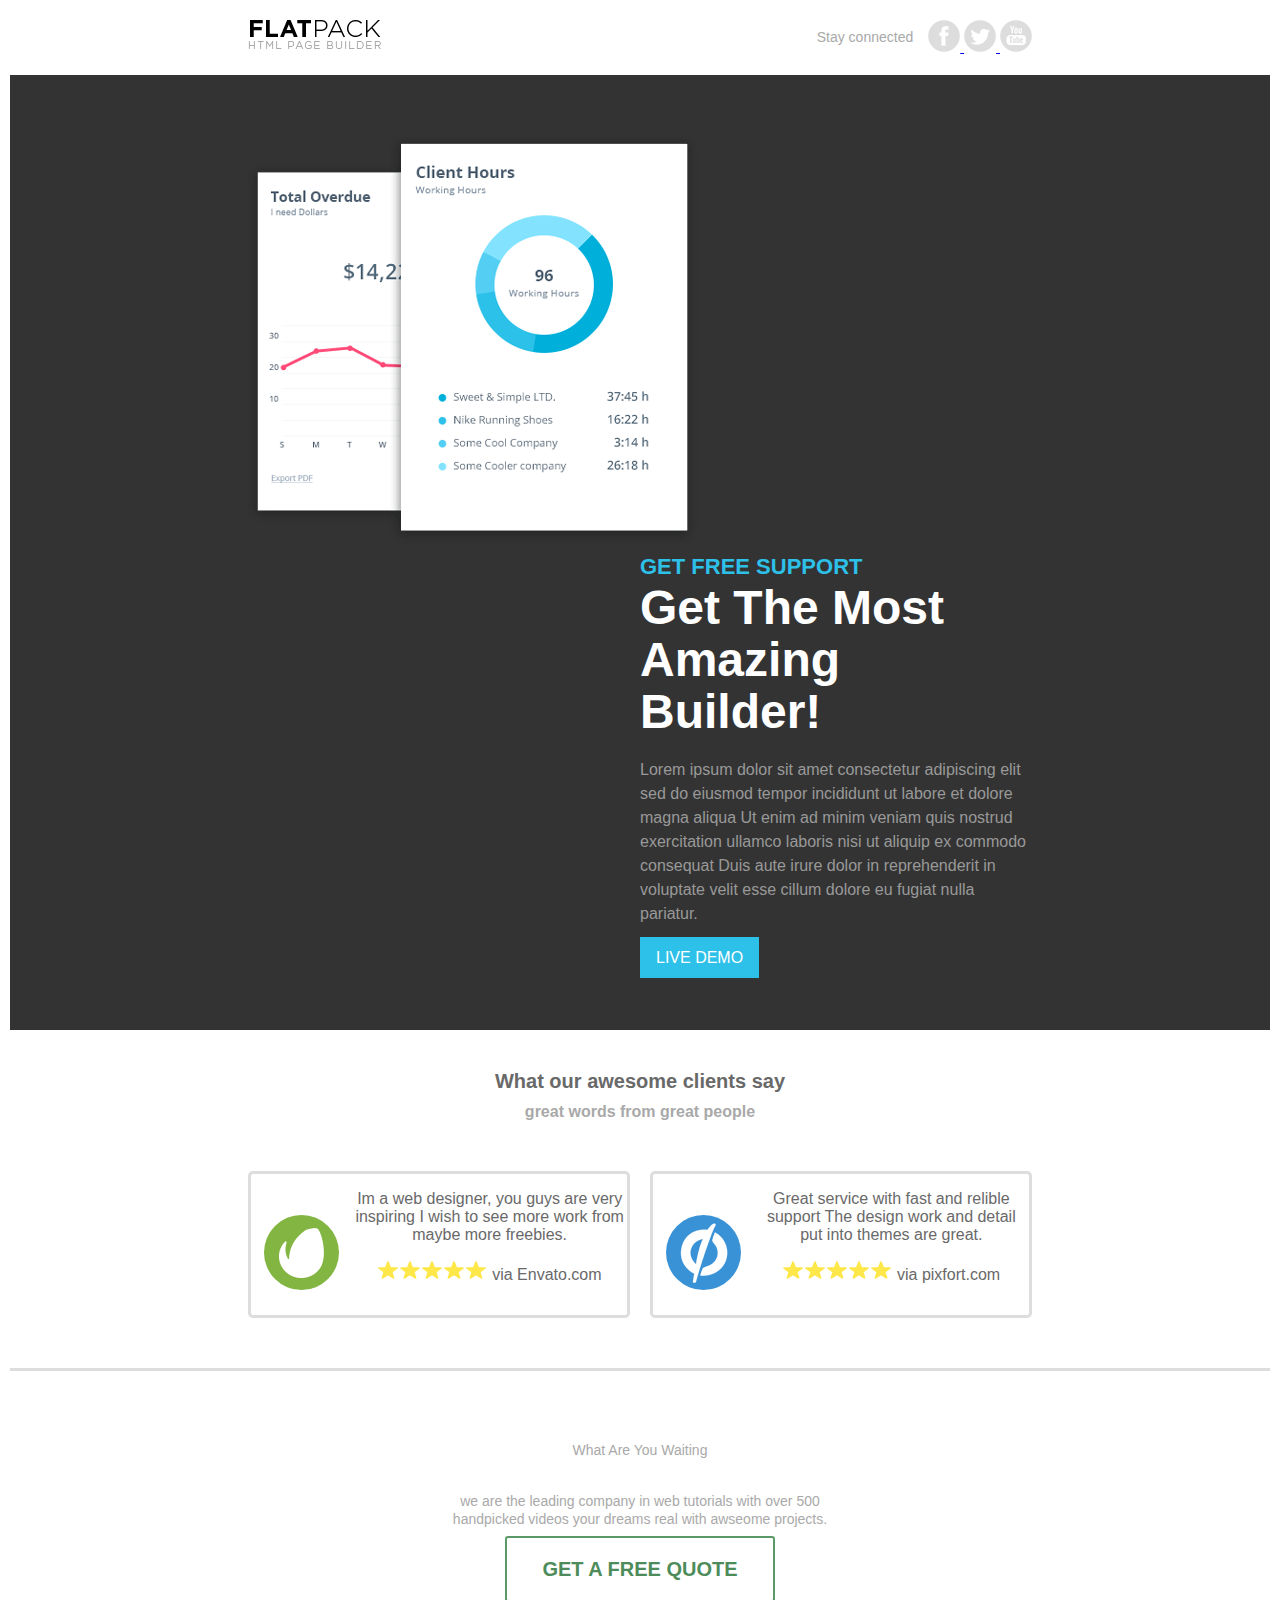
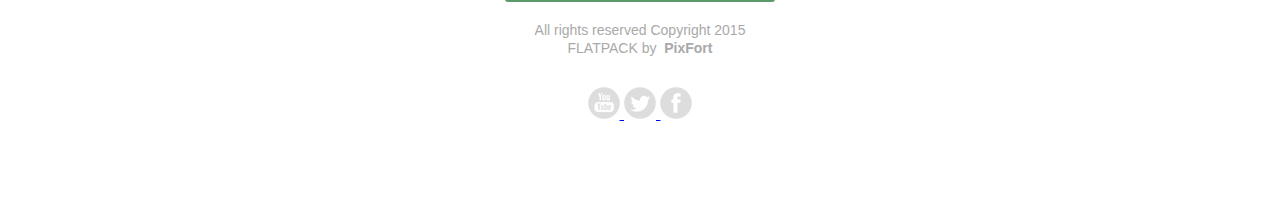
<file: Lab/Lab2/page a/index.html>
<!DOCTYPE html>
<html lang="en">
  <head>
    <meta charset="utf-8" />
    <title></title>

    <link href="stylesheets/font-awesome.css" rel="stylesheet" />
    <link rel="stylesheet" type="text/css" href="stylesheets/index.css" />

    <link rel="shortcut icon" href="images/favicon.ico" />
    <link rel="apple-touch-icon" href="images/apple-touch-icon.png" />
    <link
      rel="apple-touch-icon"
      sizes="72x72"
      href="images/apple-touch-icon-72x72.png"
    />
    <link
      rel="apple-touch-icon"
      sizes="114x114"
      href="images/apple-touch-icon-114x114.png"
    />
  </head>
  <body>
    <div id="page" class="page">
      <div class="pixfort_normal_1" id="section_normal_1">
        <div class="header_style pix_builder_bg">
          <div class="container">
            <div class="sixteen columns">
              <div class="one-third column alpha">
                <img src="images/1_normal/logo.png" alt="" />
              </div>
              <div class="two-thirds column omega">
                <a href="#" class="slow_fade social_button">
                  <img src="images/social_icons/facebook.png" alt="" />
                </a>
                <a href="#" class="slow_fade social_button">
                  <img src="images/social_icons/twitter.png" alt="" />
                </a>
                <a href="#" class="slow_fade social_button">
                  <img src="images/social_icons/yt.png" alt="" />
                </a>
                <div class="htext_style">
                  <span class="editContent">
                    <span class="pix_text">Stay connected</span>
                  </span>
                </div>
              </div>
            </div>
          </div>
          <!-- container -->
        </div>
      </div>
      <div class="big_padding dark pix_builder_bg" id="section_normal_4_2">
        <div class="container">
          <div class="sixteen columns">
            <div class="eight columns alpha pix_container">
              <img
                src="images/main/software-img-4.png"
                class="img_style"
                alt=""
              />
            </div>
            <div class="eight columns omega">
              <span class="bold_text big_text blue_text editContent">
                GET FREE SUPPORT
              </span>
              <p class="big_title bold_text editContent">
                Get The Most Amazing Builder!
              </p>
              <p class="normal_text light_gray editContent">
                Lorem ipsum dolor sit amet consectetur adipiscing elit sed do
                eiusmod tempor incididunt ut labore et dolore magna aliqua Ut
                enim ad minim veniam quis nostrud exercitation ullamco laboris
                nisi ut aliquip ex commodo consequat Duis aute irure dolor in
                reprehenderit in voluptate velit esse cillum dolore eu fugiat
                nulla pariatur.
              </p>
              <a
                href="#"
                class="pix_button btn_normal pix_button_flat blue_bg bold_text"
              >
                <i class="pi pixicon-eye"></i>
                <span>LIVE DEMO</span>
              </a>
            </div>
          </div>
        </div>
      </div>
      <div class="pixfort_normal_1" id="section_normal_6">
        <div class="envato_unbounce pix_builder_bg">
          <div class="container">
            <h3 class="L1_style">
              <span class="editContent pix_text">
                What our awesome clients say
              </span>
            </h3>
            <h5 class="L2_style">
              <span class="editContent pix_text">
                great words from great people
              </span>
            </h5>
            <div class="eight columns stbox alpha">
              <div class="box_1 pix_builder_bg">
                <div class="b_style">
                  <img
                    src="images/testimonials/envato-logo.png"
                    class="logo_style"
                    alt=""
                  />
                </div>
                <div class="txt_style">
                  <p class="txt editContent">
                    Im a web designer, you guys are very inspiring I wish to see
                    more work from maybe more freebies.
                  </p>
                  <span class="stars_span">
                    <img src="images/1_normal/stars.original.png" alt="" />
                    <span class="env_st editContent">
                      <span class="pix_text">via Envato.com</span>
                    </span>
                  </span>
                </div>
              </div>
            </div>
            <div class="eight columns stbox omega">
              <div class="box_2 pix_builder_bg">
                <div class="b_style">
                  <img
                    src="images/testimonials/unboune-logo.png"
                    class="logo_style"
                    alt=""
                  />
                </div>
                <div class="txt_style">
                  <p class="txt editContent">
                    Great service with fast and relible support The design work
                    and detail put into themes are great.
                  </p>
                  <span class="stars_span">
                    <img src="images/1_normal/stars.original.png" alt="" />
                    <span class="env_st editContent">
                      <span class="pix_text">via pixfort.com</span>
                    </span>
                  </span>
                </div>
              </div>
            </div>
          </div>
        </div>
      </div>
      <div class="pixfort_agency_14" id="section_agency_5">
        <div class="foot_st pix_builder_bg">
          <div class="container">
            <div class="sixteen columns center_text">
              <div class="f1_style">
                <span class="editContent">
                  <span class="pix_text">What Are You Waiting</span>
                </span>
              </div>
              <div class="f2_style">
                <span class="editContent">
                  <span class="pix_text">
                    we are the leading company in web tutorials with over 500
                    handpicked videos your dreams real with awseome projects.
                  </span>
                </span>
              </div>
              <div class="second_link">
                <span class="get_2_btn">
                  <a class="slow_fade" href="#">GET A FREE QUOTE</a>
                </span>
              </div>
              <div class="rights_st">
                <span class="editContent">
                  <span class="pix_text">
                    All rights reserved Copyright 2015
                  </span>
                </span>
              </div>
              <span class="editContent">
                <span class="pix_text">
                  <span class="rights_st">FLATPACK by&nbsp;</span>
                  <span class="pixfort_st">PixFort</span>
                </span>
              </span>
              <div class="clearfix"></div>
              <div class="center_btn center_text pix_inline_block">
                <a href="#" class="slow_fade social_button">
                  <img src="images/social_icons/yt.png" />
                </a>
                <a href="#" class="slow_fade social_button">
                  <img src="images/social_icons/twitter.png" />
                </a>
                <a href="#" class="slow_fade social_button">
                  <img src="images/social_icons/facebook.png" />
                </a>
              </div>
            </div>
          </div>
        </div>
      </div>
    </div>
  </body>
</html>
</file>
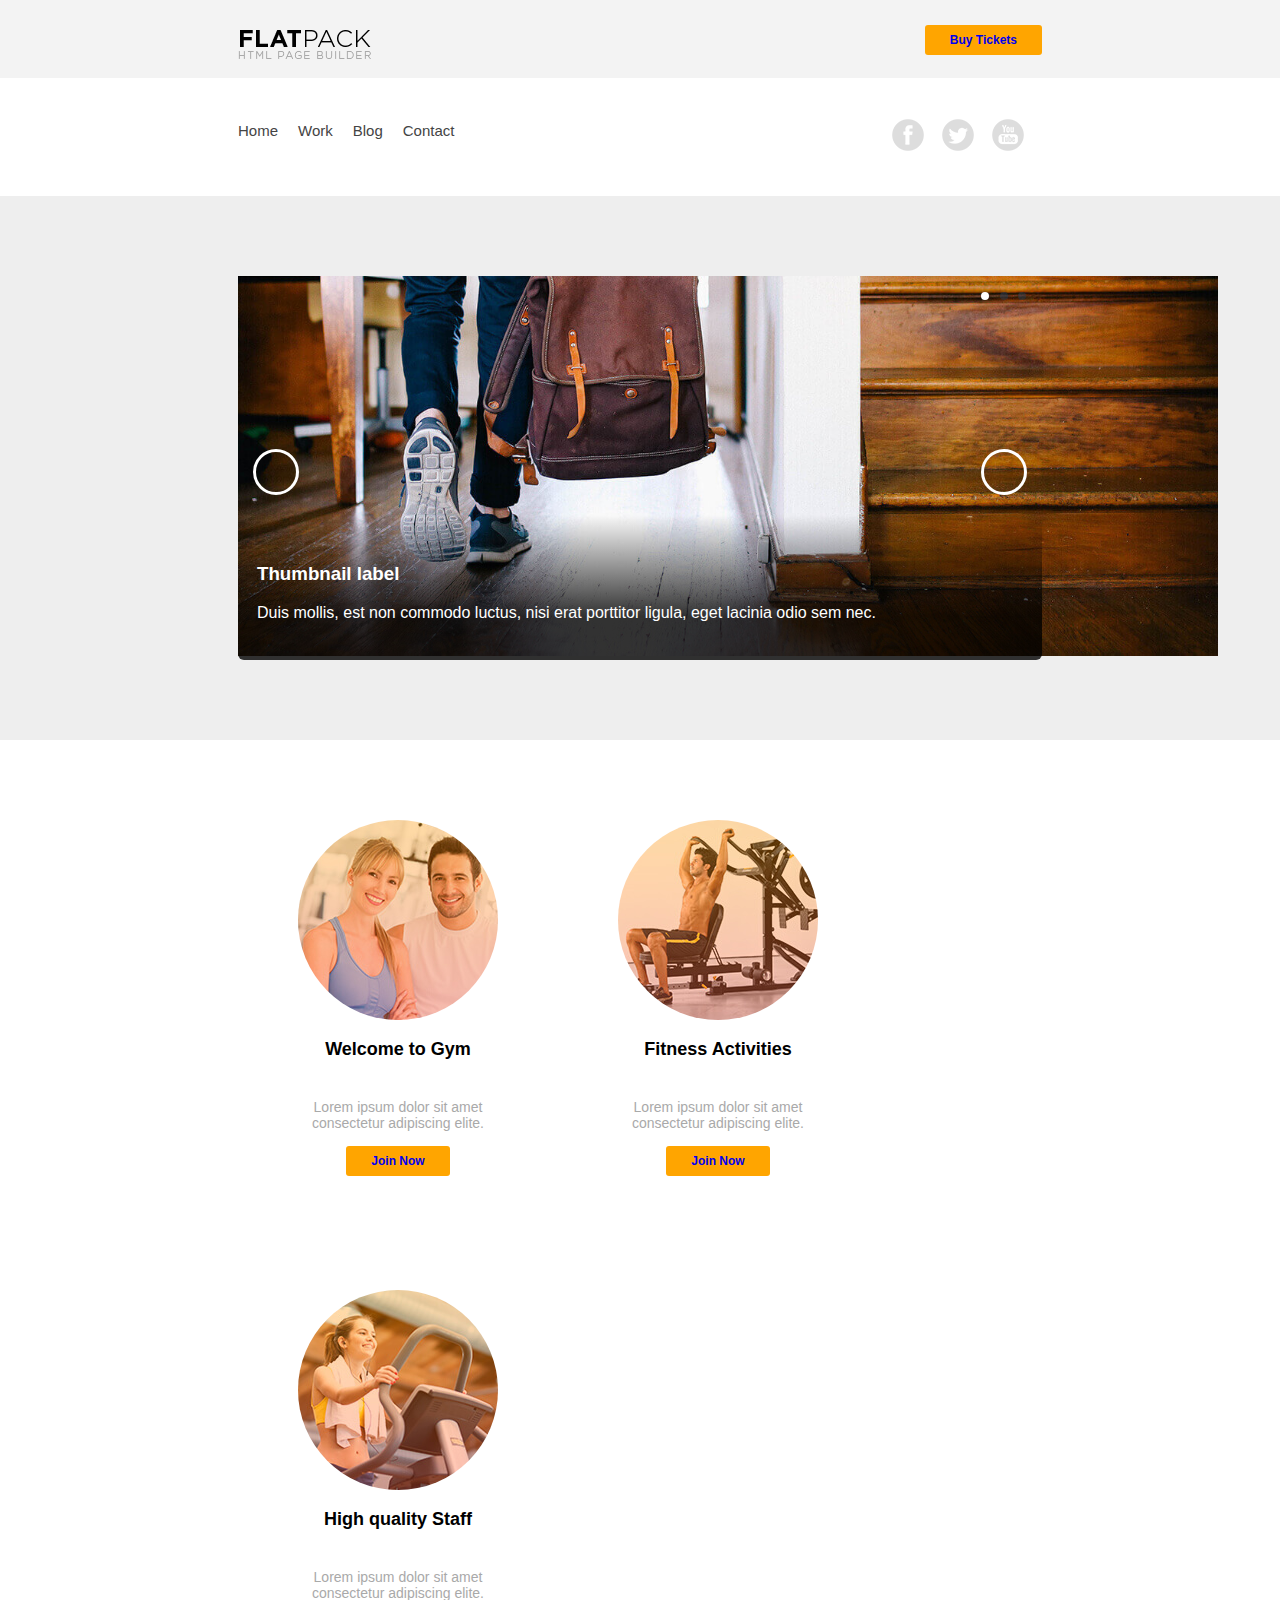
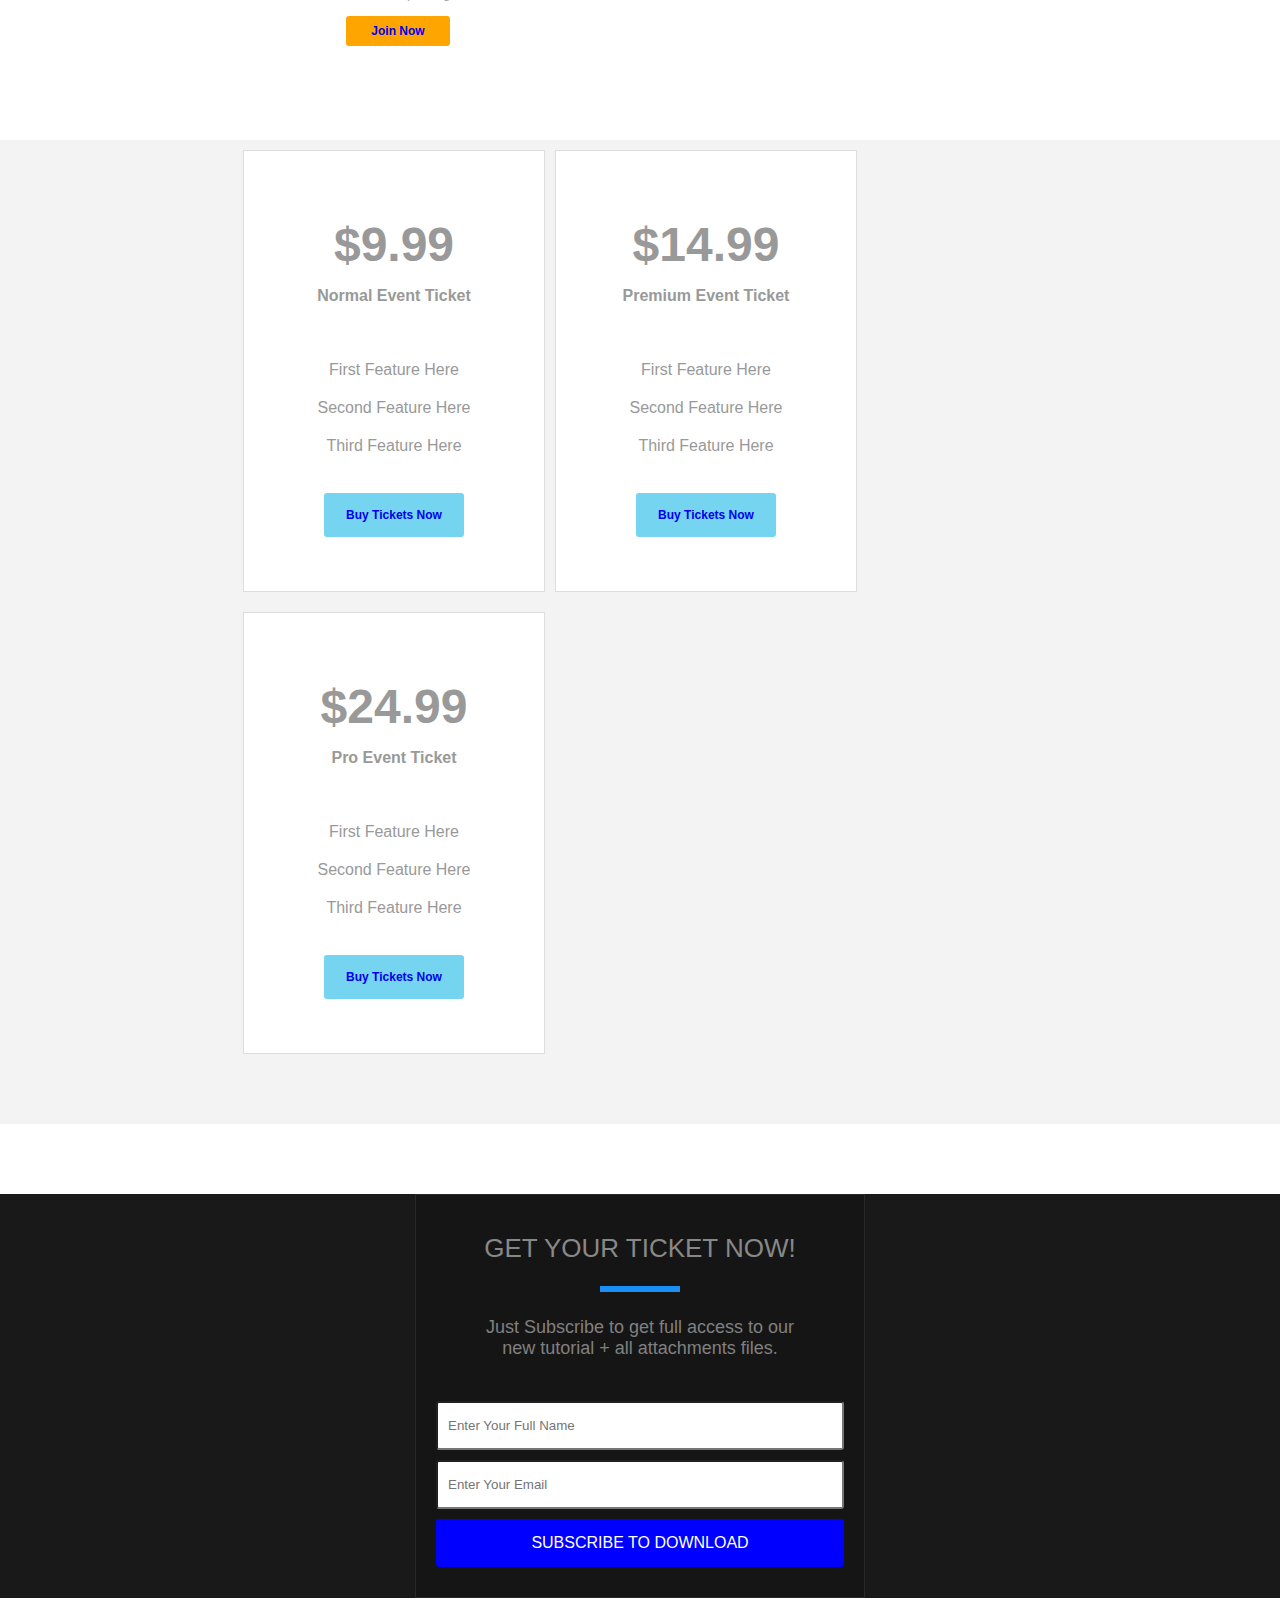
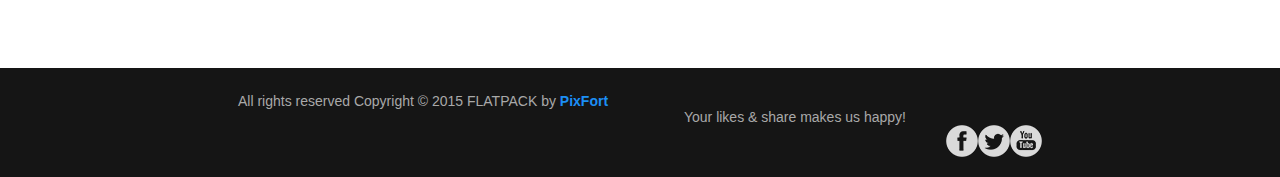
<file: Lab/Lab2/page b/index.html>
<!DOCTYPE html>
<html lang="en">
  <head>
    <meta charset="utf-8" />
    <title></title>
    <link href="stylesheets/font-awesome.css" rel="stylesheet" />
    <link rel="shortcut icon" href="images/favicon.ico" />
    <link rel="apple-touch-icon" href="images/apple-touch-icon.png" />
    <link
      rel="apple-touch-icon"
      sizes="72x72"
      href="images/apple-touch-icon-72x72.png"
    />
    <link
      rel="apple-touch-icon"
      sizes="114x114"
      href="images/apple-touch-icon-114x114.png"
    />
    <link rel="stylesheet" href="stylesheets/style.css" />
  </head>
  <body>
    <div id="page" class="page">
      <div
        class="light_gray_bg small_padding pix_builder_bg"
        id="section_text_2"
      >
        <div class="container">
          <div class="eight columns alpha mobile_center">
            <img
              class="extra_small_padding padding_left_10"
              src="images/main/logo.png"
              alt=""
            />
          </div>
          <div class="eight columns omega right_text mobile_center">
            <a
              href="#"
              class="pix_button btn_normal small_wide_button small_bold bold_text orange_bg"
            >
              <span>Buy Tickets</span>
            </a>
          </div>
        </div>
      </div>

      <div class="" id="section_header_1">
        <div class="header_style header_nav_1 pix_builder_bg">
          <div class="container">
            <div class="sixteen columns firas2">
              <nav
                role="navigation"
                class="navbar navbar-white navbar-embossed navbar-lg pix_nav_1"
              >
                <div class="containerss">
                  <div class="navbar-header">
                    <button
                      data-target="#navbar-collapse-02"
                      data-toggle="collapse"
                      class="navbar-toggle"
                      type="button"
                    >
                      <span class="sr-only">Toggle navigation</span>
                    </button>
                  </div>
                  <div class="padding_25 right_socials">
                    <ul class="bottom-icons">
                      <li>
                        <a
                          class="pi pixicon-facebook2 light_gray"
                          href="#fakelink"
                        ></a>
                        <img src="images/social_icons/facebook.png" alt="" />
                      </li>
                      <li>
                        <a
                          class="pi pixicon-twitter2 light_gray"
                          href="#fakelink"
                        ></a>
                        <img src="images/social_icons/twitter.png" alt="" />
                      </li>
                      <li>
                        <a
                          class="pi pixicon-instagram light_gray"
                          href="#fakelink"
                        >
                          <img src="images/social_icons/yt.png" alt="" />
                        </a>
                      </li>
                    </ul>
                  </div>
                  <div id="navbar-collapse-02" class="collapse navbar-collapse">
                    <ul class="nav navbar-nav navbar-left">
                      <li class="active propClone"><a href="#">Home</a></li>
                      <li class="propClone"><a href="#">Work</a></li>
                      <li class="propClone"><a href="#">Blog</a></li>
                      <li class="propClone"><a href="#">Contact</a></li>
                    </ul>
                  </div>
                  <!-- /.navbar-collapse -->
                </div>
                <!-- /.container -->
              </nav>
            </div>
          </div>
          <!-- container -->
        </div>
      </div>
      <div class="pixfort_pix_slider pix_builder_bg" id="section_slider">
        <div class="container">
          <div class="sixteen columns">
            <div id="myCarousel" class="carousel slide" data-interval="false">
              <!-- Indicators -->
              <ol class="carousel-indicators">
                <li
                  data-target="#myCarousel"
                  data-slide-to="0"
                  class="active"
                ></li>
                <li data-target="#myCarousel" data-slide-to="1"></li>
                <li data-target="#myCarousel" data-slide-to="2"></li>
              </ol>
              <!-- Wrapper for slides -->
              <div class="carousel-inner">
                <div class="item active">
                  <img src="images/main/image-1.jpg" alt="" />
                  <div class="carousel-caption editContent">
                    <h3>Thumbnail label</h3>
                    <p>
                      Duis mollis, est non commodo luctus, nisi erat porttitor
                      ligula, eget lacinia odio sem nec.
                    </p>
                  </div>
                </div>
                <div class="item">
                  <img src="images/main/image-2.jpg" alt="" />
                  <div class="carousel-caption editContent">
                    <h3>Thumbnail label</h3>
                    <p>
                      Duis mollis, est non commodo luctus, nisi erat porttitor
                      ligula, eget lacinia odio sem nec.
                    </p>
                  </div>
                </div>
                <div class="item">
                  <img src="images/main/image-3.jpg" alt="" />
                  <div class="carousel-caption editContent">
                    <h3>Thumbnail label</h3>
                    <p>
                      Duis mollis, est non commodo luctus, nisi erat porttitor
                      ligula, eget lacinia odio sem nec.
                    </p>
                  </div>
                </div>
              </div>
              <!-- Controls -->
              <a
                class="left carousel-control fui-arrow-left"
                href="#myCarousel"
                data-slide="prev"
              ></a>
              <a
                class="right carousel-control fui-arrow-right"
                href="#myCarousel"
                data-slide="next"
              ></a>
            </div>
          </div>
        </div>
        <!-- /.container -->
      </div>
      <div class="pixfort_gym_13 pix_builder_bg" id="section_gym_4">
        <div class="gym_life">
          <div class="container">
            <div class="sixteen columns gym_life">
              <div class="top_padding">
                <div class="one-third column alpha">
                  <div class="part_st">
                    <div class="img_gym_st">
                      <img
                        src="images/13_gym/1.jpg"
                        class="logo_style"
                        alt=""
                      />
                    </div>
                    <div class="text_gym_style">
                      <p class="gym_st">
                        <span class="editContent">Welcome to Gym</span>
                      </p>
                      <p class="gym_text">
                        <span class="editContent">
                          Lorem ipsum dolor sit amet consectetur adipiscing
                          elite.
                        </span>
                      </p>
                    </div>

                    <span class="link_3_btn editContent">
                      <a class="slow_fade pix_text" href="#">Join Now</a>
                    </span>
                  </div>
                </div>
                <div class="one-third column">
                  <div class="part_st">
                    <div class="img_gym_st">
                      <img
                        src="images/13_gym/2.jpg"
                        class="logo_style"
                        alt=""
                      />
                    </div>
                    <div class="text_gym_style">
                      <p class="gym_st">
                        <span class="editContent">Fitness Activities</span>
                      </p>
                      <p class="gym_text">
                        <span class="editContent">
                          Lorem ipsum dolor sit amet consectetur adipiscing
                          elite.
                        </span>
                      </p>
                    </div>
                    <span class="link_3_btn editContent">
                      <a class="slow_fade pix_text" href="#">Join Now</a>
                    </span>
                  </div>
                </div>
                <div class="one-third column omega">
                  <div class="part_st">
                    <div class="img_gym_st">
                      <img
                        src="images/13_gym/3.jpg"
                        class="logo_style"
                        alt=""
                      />
                    </div>
                    <div class="text_gym_style">
                      <p class="gym_st">
                        <span class="editContent">High quality Staff</span>
                      </p>
                      <p class="gym_text">
                        <span class="editContent">
                          Lorem ipsum dolor sit amet consectetur adipiscing
                          elite.
                        </span>
                      </p>
                    </div>
                    <span class="link_3_btn editContent">
                      <a class="slow_fade pix_text" href="#">Join Now</a>
                    </span>
                  </div>
                </div>
              </div>
            </div>
          </div>
        </div>
      </div>
      <div
        class="center_text padding_bottom_60 light_gray_bg pix_builder_bg"
        id="section_intro_title"
      >
        <div class="container">
          <div class="one-third column">
            <div class="flat_pricing pix_builder_bg">
              <p class="big_title blue_text editContent">
                <strong>$9.99</strong>
              </p>
              <p class="light_gray editContent">
                <strong>Normal Event Ticket</strong>
              </p>
              <ul class="flat_pricing_list light_gray">
                <li class="pix_text">
                  <span class="editContent">
                    First Feature Here
                  </span>
                </li>
                <li class="pix_text">
                  <span class="editContent">
                    Second Feature Here
                  </span>
                </li>
                <li class="pix_text">
                  <span class="editContent">
                    Third Feature Here
                  </span>
                </li>
              </ul>
              <a
                href="#"
                class="active_bg_open pix_button btn_normal btn_big bold_text blue_bg"
              >
                <span>Buy Tickets Now</span>
              </a>
            </div>
          </div>
          <div class="one-third column">
            <div class="flat_pricing pix_builder_bg">
              <p class="big_title orange margin_bottom_10 editContent">
                <strong>$14.99</strong>
              </p>
              <p class="light_gray editContent">
                <strong>Premium Event Ticket</strong>
              </p>
              <ul class="flat_pricing_list light_gray">
                <li class="pix_text">
                  <span class="editContent">
                    First Feature Here
                  </span>
                </li>
                <li class="pix_text">
                  <span class="editContent">
                    Second Feature Here
                  </span>
                </li>
                <li class="pix_text">
                  <span class="editContent">
                    Third Feature Here
                  </span>
                </li>
              </ul>
              <a
                href="#"
                class="active_bg_open pix_button btn_normal btn_big bold_text orange_bg"
              >
                <span>Buy Tickets Now</span>
              </a>
            </div>
          </div>
          <div class="one-third column">
            <div class="flat_pricing pix_builder_bg">
              <p class="big_title blue_text editContent">
                <strong>$24.99</strong>
              </p>
              <p class="light_gray editContent">
                <strong>Pro Event Ticket</strong>
              </p>
              <ul class="flat_pricing_list light_gray">
                <li class="pix_text">
                  <span class="editContent">
                    First Feature Here
                  </span>
                </li>
                <li class="pix_text">
                  <span class="editContent">
                    Second Feature Here
                  </span>
                </li>
                <li class="pix_text">
                  <span class="editContent">
                    Third Feature Here
                  </span>
                </li>
              </ul>
              <a
                href="#"
                class="active_bg_open pix_button btn_normal btn_big bold_text blue_bg"
              >
                <span>Buy Tickets Now</span>
              </a>
            </div>
          </div>
        </div>
      </div>
      <div class="pixfort_party_15" id="section_party_3">
        <div class="subscribe pix_builder_bg">
          <div class="container">
            <div class="sixteen columns">
              <div class="text_input pix_builder_bg">
                <div class="headtext_style">
                  <span class="editContent">
                    <span class="pix_text">
                      GET YOUR TICKET NOW!
                    </span>
                  </span>
                </div>
                <div class="segment pix_builder_bg"></div>
                <span class="editContent">
                  <p class="subtext_style">
                    Just Subscribe to get full access to our new tutorial + all
                    attachments files.
                  </p>
                </span>
                <div class="contact_st">
                  <form id="contact_form" pix-confirm="hidden_pix_15">
                    <div id="result"></div>
                    <input
                      type="text"
                      name="name"
                      id="name"
                      placeholder="Enter Your Full Name"
                      class="pix_text"
                    />
                    <input
                      type="email"
                      name="email"
                      id="email"
                      placeholder="Enter Your Email"
                      class="pix_text"
                    />
                    <button class="subscribe_btn pix_text" id="submit_btn_15">
                      <span class="editContent">SUBSCRIBE TO DOWNLOAD</span>
                    </button>
                  </form>
                </div>
              </div>
            </div>
          </div>
        </div>
      </div>
      <div
        id="hidden_pix_15"
        class="confirm_page confirm_page_15 pix_builder_bg"
      >
      <div class="pixfort_party_15" id="section_party_4">
        <div class="foot_st pix_builder_bg">
          <div class="container">
            <div class="sixteen columns">
              <div class="seven columns alpha">
                <span class="editContent">
                  <span class="pix_text">
                    <span class="rights_st">
                      All rights reserved Copyright © 2015 FLATPACK by
                      <span class="pixfort_st">PixFort</span>
                    </span>
                  </span>
                </span>
              </div>
              <div class="nine columns omega">
                <div class="socbuttons">
                  <div class="soc_icons pix_builder_bg">
                    <ul class="bottom-icons">
                      <li>
                        <a
                          class="pi pixicon-facebook2 normal_gray"
                          href="#fakelink"
                        ></a>
                        <img src="images/social_icons/facebook.png" alt="" />
                      </li>
                      <li>
                        <a
                          class="pi pixicon-twitter2 normal_gray"
                          href="#fakelink"
                        ></a>
                        <img src="images/social_icons/twitter.png" alt="" />
                      </li>
                      <li>
                        <a
                          class="pi pixicon-instagram normal_gray"
                          href="#fakelink"
                        ></a>
                        <img src="images/social_icons/yt.png" alt="" />
                      </li>
                    </ul>
                  </div>
                  <div class="likes_st">
                    <span class="editContent">
                      <span class="pix_text">
                        Your likes &amp; share makes us happy!
                      </span>
                    </span>
                  </div>
                </div>
              </div>
            </div>
          </div>
        </div>
      </div>
    </div>
  </body>
</html>
</file>
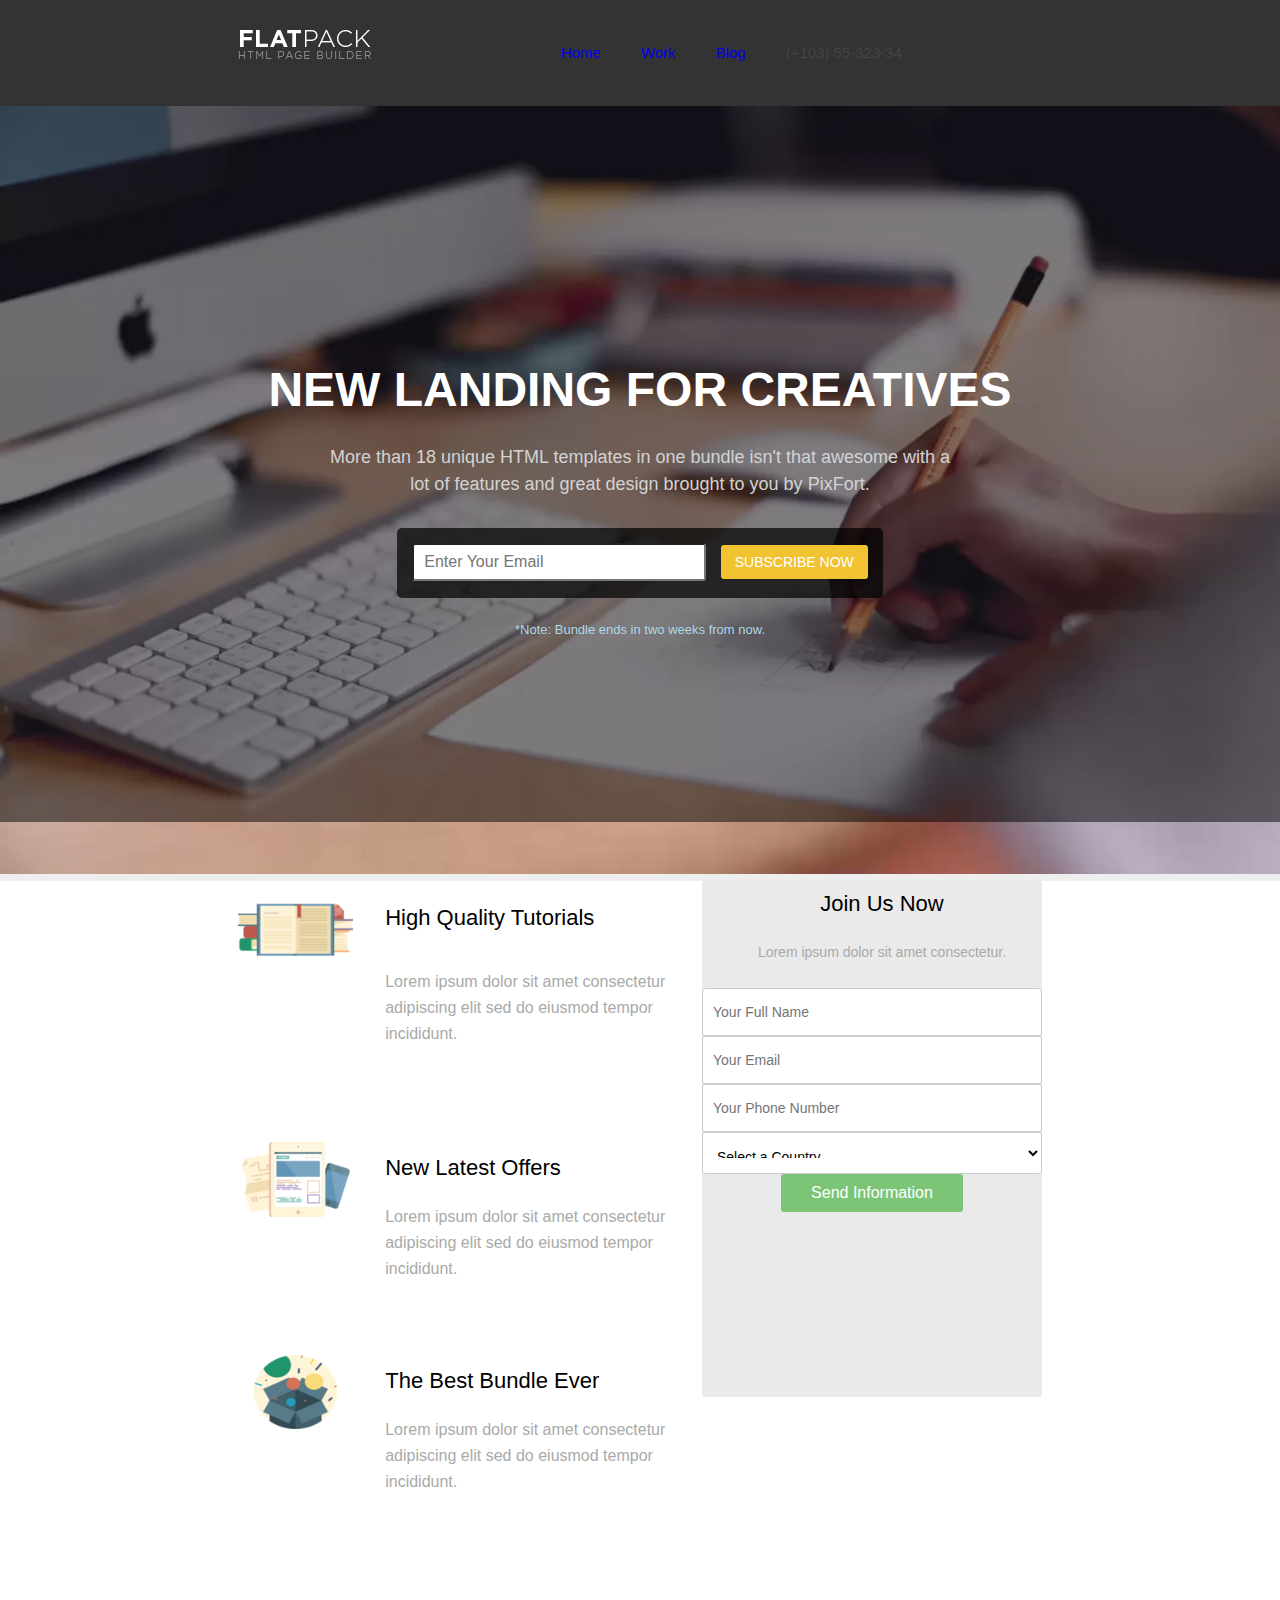
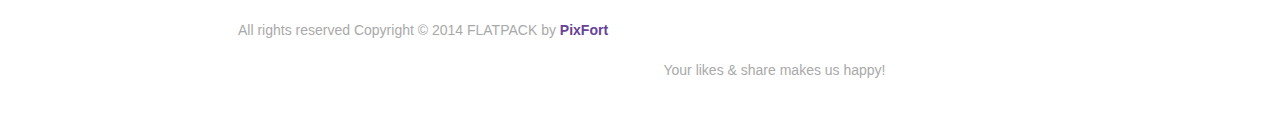
<file: Lab/Lab2/page c/index.html>
<!DOCTYPE html>
<html lang="en">
  <head>
    <meta charset="utf-8" />
    <title></title>
    <link href="stylesheets/font-awesome.css" rel="stylesheet" />
    <link rel="shortcut icon" href="images/favicon.ico" />
    <link rel="apple-touch-icon" href="images/apple-touch-icon.png" />
    <link
      rel="apple-touch-icon"
      sizes="72x72"
      href="images/apple-touch-icon-72x72.png"
    />
    <link
      rel="apple-touch-icon"
      sizes="114x114"
      href="images/apple-touch-icon-114x114.png"
    />
    <link rel="stylesheet" href="stylesheets/style.css" />
  </head>
  <body>
    <div id="page" class="page">
      <div class="pixfort_normal_1" id="section_header_2_dark">
        <div class="header_nav_1 dark pix_builder_bg">
          <div class="container">
            <div class="sixteen columns firas2">
              <nav
                role="navigation"
                class="navbar navbar-white navbar-embossed navbar-lg pix_nav_1"
              >
                <div class="containerss">
                  <div class="navbar-header">
                    <button
                      data-target="#navbar-collapse-02"
                      data-toggle="collapse"
                      class="navbar-toggle pix_text"
                      type="button"
                    >
                      <span class="sr-only">Toggle navigation</span>
                    </button>
                    <img
                      src="images/main/logo-dark.png"
                      class="pix_nav_logo"
                      alt=""
                    />
                  </div>
                  <div id="navbar-collapse-02" class="collapse navbar-collapse">
                    <ul class="nav navbar-nav navbar-right">
                      <li class="active propClone"><a href="#">Home</a></li>
                      <li class="propClone"><a href="#">Work</a></li>
                      <li class="propClone"><a href="#">Blog</a></li>
                      <li class="propClone">
                        <span class="text_span editContent">
                          (+103) 55-323-34
                        </span>
                      </li>
                      <li class="propClone icon-item">
                        <a class="pi pixicon-facebook2" href="#fakelink"></a>
                      </li>
                      <li class="propClone icon-item">
                        <a class="pi pixicon-twitter2" href="#fakelink"></a>
                      </li>
                      <li class="propClone icon-item">
                        <a class="pi pixicon-instagram" href="#fakelink"></a>
                      </li>
                    </ul>
                  </div>
                  <!-- /.navbar-collapse -->
                </div>
                <!-- /.container -->
              </nav>
            </div>
          </div>
          <!-- container -->
        </div>
      </div>
      <div class="pixfort_normal_1 creative_video_header" id="section_pix_4">
        <div class="has-video creative_header">
          <div class="mask"></div>
          <div class="pix_video_div section_video">
            <video
              autoplay=""
              poster="images/video/video_bg.jpg"
              class="bgvid"
              loop=""
            >
              <source src="images/video/video_bg.webm" type="video/webm" />
              <source src="images/video/video_bg.mp4" type="video/mp4" />
              <source src="images/video/video_bg.ogv" type="video/ogv" />
            </video>
          </div>
          <div class="section_wrapper clearfix">
            <div class="container">
              <div class="sixteen columns context_style">
                <div class="title_style">
                  <span class="editContent">
                    <span class="pix_text">NEW LANDING FOR CREATIVES</span>
                  </span>
                </div>
                <div class="subtitle_style">
                  <span class="creative_h_text">
                    <span class="editContent">
                      <span class="pix_text">
                        More than 18 unique HTML templates in one bundle isn't
                        that awesome with a lot of features and great design
                        brought to you by PixFort.
                      </span>
                    </span>
                  </span>
                </div>
                <div class="email_subscribe pix_builder_bg">
                  <form id="contact_form" pix-confirm="hidden_pix_1">
                    <input
                      type="email"
                      name="email"
                      id="email"
                      placeholder="Enter Your Email"
                      class="pix_text"
                    />
                    <button class="subscribe_btn pix_text" id="subscribe_btn_1">
                      SUBSCRIBE NOW
                    </button>
                    <div id="result"></div>
                  </form>
                </div>
                <div class="note_st">
                  <span class="creative_note">
                    <span class="editContent">
                      <span class="pix_text">
                        *Note: Bundle ends in two weeks from now.
                      </span>
                    </span>
                  </span>
                </div>
              </div>
            </div>
            <!-- container -->
          </div>
        </div>
      </div>
      <div id="hidden_pix_1" class="confirm_page confirm_page_1 pix_builder_bg">
        <div class="pixfort_normal_1">
          <div class="confirm_logo">
            <span class="conf_img">
              <img src="images/video/confirm1.png" alt="" />
            </span>
          </div>
          <div class="confirm_header">
            <span class="editContent">
              <span class="pix_text">THANK YOU FOR SUBSCRIPTION</span>
            </span>
          </div>
          <div class="confirm_text">
            <span class="editContent">
              <span class="pix_text">
                Our service is astonishingly thin and light.
              </span>
            </span>
          </div>
          <div class="confirm_social">
            <div class="confirm_social_box pix_builder_bg">
              <a
                href="https://twitter.com/share"
                class="twitter-share-button"
                data-via="pixfort"
                data-count="none"
              >
                Tweet
              </a>
              <span class="confirm_gp">
                <span
                  class="g-plusone"
                  data-size="medium"
                  data-annotation="none"
                ></span>
              </span>
              <div
                class="fb-like"
                data-href="http://themeforest.net/item/flatpack-landing-pages-pack-with-page-builder/10591107"
                data-layout="button"
                data-action="like"
                data-show-faces="false"
                data-share="false"
              ></div>
            </div>
          </div>
        </div>
      </div>
      <div class="section_pointer" pix-name="video"></div>
      <div class="pixfort_university_6" id="section_university_5">
        <div class="join_us_section pix_builder_bg">
          <div class="container">
            <div class="sixteen columns">
              <div class="ten columns alpha">
                <div class="zone_left">
                  <div class="psingle_item">
                    <div class="icon_st">
                      <img src="images/6_university/icon_1.png" alt="" />
                    </div>
                    <div class="text_st">
                      <h3 class="title_st editContent">
                        High Quality Tutorials
                      </h3>
                      <h6 class="subject_st editContent">
                        Lorem ipsum dolor sit amet consectetur adipiscing elit
                        sed do eiusmod tempor incididunt.
                      </h6>
                    </div>
                  </div>
                  <div class="clearfix"></div>
                  <div class="psingle_item">
                    <div class="icon_st">
                      <img src="images/6_university/icon_2.png" alt="" />
                    </div>
                    <div class="text_st">
                      <p class="title_st editContent">New Latest Offers</p>
                      <p class="subject_st editContent">
                        Lorem ipsum dolor sit amet consectetur adipiscing elit
                        sed do eiusmod tempor incididunt.
                      </p>
                    </div>
                  </div>
                  <div class="clearfix"></div>
                  <div class="psingle_item">
                    <div class="icon_st">
                      <img src="images/6_university/icon_3.png" alt="" />
                    </div>
                    <div class="text_st">
                      <p class="title_st editContent">The Best Bundle Ever</p>
                      <p class="subject_st editContent">
                        Lorem ipsum dolor sit amet consectetur adipiscing elit
                        sed do eiusmod tempor incididunt.
                      </p>
                    </div>
                  </div>
                </div>
              </div>
              <div class="six columns omega">
                <div class="substyle pix_builder_bg">
                  <div class="title-style">
                    <span class="editContent">
                      <span class="pix_text">Join Us Now</span>
                    </span>
                  </div>
                  <br />
                  <div class="text-style">
                    <span class="editContent">
                      <span class="pix_text">
                        Lorem ipsum dolor sit amet consectetur.
                      </span>
                    </span>
                  </div>
                  <br />
                  <div class="clearfix"></div>
                  <form id="contact_form" pix-confirm="hidden_pix_6">
                    <div id="result"></div>
                    <input
                      type="text"
                      name="name"
                      id="name"
                      placeholder="Your Full Name"
                      class="pix_text"
                    />
                    <input
                      type="email"
                      name="email"
                      id="email"
                      placeholder="Your Email"
                      class="pix_text"
                    />
                    <input
                      type="text"
                      name="number"
                      id="number"
                      placeholder="Your Phone Number"
                      class="pix_text"
                    />
                    <div class="select_st">
                      <select id="countries" name="countries" class="pix_text">
                        <option value="">Select a Country</option>
                        <option value="Afghanistan">Afghanistan</option>
                        <option value="Aland Islands">Aland Islands</option>
                        <option value="Albania">Albania</option>
                        <option value="Algeria">Algeria</option>
                        <option value="American Samoa">American Samoa</option>
                        <option value="Andorra">Andorra</option>
                        <option value="Angola">Angola</option>
                        <option value="Anguilla">Anguilla</option>
                        <option value="Antarctica">Antarctica</option>
                        <option value="Antigua and Barbuda">
                          Antigua and Barbuda
                        </option>
                        <option value="Argentina">Argentina</option>
                        <option value="Armenia">Armenia</option>
                        <option value="Aruba">Aruba</option>
                        <option value="Australia">Australia</option>
                        <option value="Austria">Austria</option>
                        <option value="Azerbaijan">Azerbaijan</option>
                        <option value="Bahamas">Bahamas</option>
                        <option value="Bahrain">Bahrain</option>
                        <option value="Bangladesh">Bangladesh</option>
                        <option value="Barbados">Barbados</option>
                        <option value="Belarus">Belarus</option>
                        <option value="Belgium">Belgium</option>
                        <option value="Belize">Belize</option>
                        <option value="Benin">Benin</option>
                        <option value="Bermuda">Bermuda</option>
                        <option value="Bhutan">Bhutan</option>
                        <option value="Bolivia">Bolivia</option>
                        <option value="Bosnia and Herzegovina">
                          Bosnia and Herzegovina
                        </option>
                        <option value="Botswana">Botswana</option>
                        <option value="Bouvet Island">Bouvet Island</option>
                        <option value="Brazil">Brazil</option>
                        <option value="British Indian Ocean Territory">
                          British Indian Ocean Territory
                        </option>
                        <option value="Brunei Darussalam">
                          Brunei Darussalam
                        </option>
                        <option value="Bulgaria">Bulgaria</option>
                        <option value="Burkina Faso">Burkina Faso</option>
                        <option value="Burundi">Burundi</option>
                        <option value="Cambodia">Cambodia</option>
                        <option value="Cameroon">Cameroon</option>
                        <option value="Canada">Canada</option>
                        <option value="Cape Verde">Cape Verde</option>
                        <option value="Cayman Islands">Cayman Islands</option>
                        <option value="Central African Republic">
                          Central African Republic
                        </option>
                        <option value="Chad">Chad</option>
                        <option value="Chile">Chile</option>
                        <option value="China">China</option>
                        <option value="Christmas Island">
                          Christmas Island
                        </option>
                        <option value="Cocos (Keeling) Islands">
                          Cocos (Keeling) Islands
                        </option>
                        <option value="Colombia">Colombia</option>
                        <option value="Comoros">Comoros</option>
                        <option value="Congo">Congo</option>
                        <option value="Congo, The Democratic Republic of The">
                          Congo, The Democratic Republic of The
                        </option>
                        <option value="Cook Islands">Cook Islands</option>
                        <option value="Costa Rica">Costa Rica</option>
                        <option value="Cote D'ivoire">Cote D'ivoire</option>
                        <option value="Croatia">Croatia</option>
                        <option value="Cuba">Cuba</option>
                        <option value="Cyprus">Cyprus</option>
                        <option value="Czech Republic">Czech Republic</option>
                        <option value="Denmark">Denmark</option>
                        <option value="Djibouti">Djibouti</option>
                        <option value="Dominica">Dominica</option>
                        <option value="Dominican Republic">
                          Dominican Republic
                        </option>
                        <option value="Ecuador">Ecuador</option>
                        <option value="Egypt">Egypt</option>
                        <option value="El Salvador">El Salvador</option>
                        <option value="Equatorial Guinea">
                          Equatorial Guinea
                        </option>
                        <option value="Eritrea">Eritrea</option>
                        <option value="Estonia">Estonia</option>
                        <option value="Ethiopia">Ethiopia</option>
                        <option value="Falkland Islands (Malvinas)">
                          Falkland Islands (Malvinas)
                        </option>
                        <option value="Faroe Islands">Faroe Islands</option>
                        <option value="Fiji">Fiji</option>
                        <option value="Finland">Finland</option>
                        <option value="France">France</option>
                        <option value="French Guiana">French Guiana</option>
                        <option value="French Polynesia">
                          French Polynesia
                        </option>
                        <option value="French Southern Territories">
                          French Southern Territories
                        </option>
                        <option value="Gabon">Gabon</option>
                        <option value="Gambia">Gambia</option>
                        <option value="Georgia">Georgia</option>
                        <option value="Germany">Germany</option>
                        <option value="Ghana">Ghana</option>
                        <option value="Gibraltar">Gibraltar</option>
                        <option value="Greece">Greece</option>
                        <option value="Greenland">Greenland</option>
                        <option value="Grenada">Grenada</option>
                        <option value="Guadeloupe">Guadeloupe</option>
                        <option value="Guam">Guam</option>
                        <option value="Guatemala">Guatemala</option>
                        <option value="Guernsey">Guernsey</option>
                        <option value="Guinea">Guinea</option>
                        <option value="Guinea-bissau">Guinea-bissau</option>
                        <option value="Guyana">Guyana</option>
                        <option value="Haiti">Haiti</option>
                        <option value="Heard Island and Mcdonald Islands">
                          Heard Island and Mcdonald Islands
                        </option>
                        <option value="Holy See (Vatican City State)">
                          Holy See (Vatican City State)
                        </option>
                        <option value="Honduras">Honduras</option>
                        <option value="Hong Kong">Hong Kong</option>
                        <option value="Hungary">Hungary</option>
                        <option value="Iceland">Iceland</option>
                        <option value="India">India</option>
                        <option value="Indonesia">Indonesia</option>
                        <option value="Iran, Islamic Republic of">
                          Iran, Islamic Republic of
                        </option>
                        <option value="Iraq">Iraq</option>
                        <option value="Ireland">Ireland</option>
                        <option value="Isle of Man">Isle of Man</option>
                        <option value="Israel">Israel</option>
                        <option value="Italy">Italy</option>
                        <option value="Jamaica">Jamaica</option>
                        <option value="Japan">Japan</option>
                        <option value="Jersey">Jersey</option>
                        <option value="Jordan">Jordan</option>
                        <option value="Kazakhstan">Kazakhstan</option>
                        <option value="Kenya">Kenya</option>
                        <option value="Kiribati">Kiribati</option>
                        <option value="Korea, Democratic People's Republic of">
                          Korea, Democratic People's Republic of
                        </option>
                        <option value="Korea, Republic of">
                          Korea, Republic of
                        </option>
                        <option value="Kuwait">Kuwait</option>
                        <option value="Kyrgyzstan">Kyrgyzstan</option>
                        <option value="Lao People's Democratic Republic">
                          Lao People's Democratic Republic
                        </option>
                        <option value="Latvia">Latvia</option>
                        <option value="Lebanon">Lebanon</option>
                        <option value="Lesotho">Lesotho</option>
                        <option value="Liberia">Liberia</option>
                        <option value="Libyan Arab Jamahiriya">
                          Libyan Arab Jamahiriya
                        </option>
                        <option value="Liechtenstein">Liechtenstein</option>
                        <option value="Lithuania">Lithuania</option>
                        <option value="Luxembourg">Luxembourg</option>
                        <option value="Macao">Macao</option>
                        <option
                          value="Macedonia, The Former Yugoslav Republic of"
                        >
                          Macedonia, The Former Yugoslav Republic of
                        </option>
                        <option value="Madagascar">Madagascar</option>
                        <option value="Malawi">Malawi</option>
                        <option value="Malaysia">Malaysia</option>
                        <option value="Maldives">Maldives</option>
                        <option value="Mali">Mali</option>
                        <option value="Malta">Malta</option>
                        <option value="Marshall Islands">
                          Marshall Islands
                        </option>
                        <option value="Martinique">Martinique</option>
                        <option value="Mauritania">Mauritania</option>
                        <option value="Mauritius">Mauritius</option>
                        <option value="Mayotte">Mayotte</option>
                        <option value="Mexico">Mexico</option>
                        <option value="Micronesia, Federated States of">
                          Micronesia, Federated States of
                        </option>
                        <option value="Moldova, Republic of">
                          Moldova, Republic of
                        </option>
                        <option value="Monaco">Monaco</option>
                        <option value="Mongolia">Mongolia</option>
                        <option value="Montenegro">Montenegro</option>
                        <option value="Montserrat">Montserrat</option>
                        <option value="Morocco">Morocco</option>
                        <option value="Mozambique">Mozambique</option>
                        <option value="Myanmar">Myanmar</option>
                        <option value="Namibia">Namibia</option>
                        <option value="Nauru">Nauru</option>
                        <option value="Nepal">Nepal</option>
                        <option value="Netherlands">Netherlands</option>
                        <option value="Netherlands Antilles">
                          Netherlands Antilles
                        </option>
                        <option value="New Caledonia">New Caledonia</option>
                        <option value="New Zealand">New Zealand</option>
                        <option value="Nicaragua">Nicaragua</option>
                        <option value="Niger">Niger</option>
                        <option value="Nigeria">Nigeria</option>
                        <option value="Niue">Niue</option>
                        <option value="Norfolk Island">Norfolk Island</option>
                        <option value="Northern Mariana Islands">
                          Northern Mariana Islands
                        </option>
                        <option value="Norway">Norway</option>
                        <option value="Oman">Oman</option>
                        <option value="Pakistan">Pakistan</option>
                        <option value="Palau">Palau</option>
                        <option value="Palestinian Territory, Occupied">
                          Palestinian Territory, Occupied
                        </option>
                        <option value="Panama">Panama</option>
                        <option value="Papua New Guinea">
                          Papua New Guinea
                        </option>
                        <option value="Paraguay">Paraguay</option>
                        <option value="Peru">Peru</option>
                        <option value="Philippines">Philippines</option>
                        <option value="Pitcairn">Pitcairn</option>
                        <option value="Poland">Poland</option>
                        <option value="Portugal">Portugal</option>
                        <option value="Puerto Rico">Puerto Rico</option>
                        <option value="Qatar">Qatar</option>
                        <option value="Reunion">Reunion</option>
                        <option value="Romania">Romania</option>
                        <option value="Russian Federation">
                          Russian Federation
                        </option>
                        <option value="Rwanda">Rwanda</option>
                        <option value="Saint Helena">Saint Helena</option>
                        <option value="Saint Kitts and Nevis">
                          Saint Kitts and Nevis
                        </option>
                        <option value="Saint Lucia">Saint Lucia</option>
                        <option value="Saint Pierre and Miquelon">
                          Saint Pierre and Miquelon
                        </option>
                        <option value="Saint Vincent and The Grenadines">
                          Saint Vincent and The Grenadines
                        </option>
                        <option value="Samoa">Samoa</option>
                        <option value="San Marino">San Marino</option>
                        <option value="Sao Tome and Principe">
                          Sao Tome and Principe
                        </option>
                        <option value="Saudi Arabia">Saudi Arabia</option>
                        <option value="Senegal">Senegal</option>
                        <option value="Serbia">Serbia</option>
                        <option value="Seychelles">Seychelles</option>
                        <option value="Sierra Leone">Sierra Leone</option>
                        <option value="Singapore">Singapore</option>
                        <option value="Slovakia">Slovakia</option>
                        <option value="Slovenia">Slovenia</option>
                        <option value="Solomon Islands">Solomon Islands</option>
                        <option value="Somalia">Somalia</option>
                        <option value="South Africa">South Africa</option>
                        <option
                          value="South Georgia and The South Sandwich Islands"
                        >
                          South Georgia and The South Sandwich Islands
                        </option>
                        <option value="Spain">Spain</option>
                        <option value="Sri Lanka">Sri Lanka</option>
                        <option value="Sudan">Sudan</option>
                        <option value="Suriname">Suriname</option>
                        <option value="Svalbard and Jan Mayen">
                          Svalbard and Jan Mayen
                        </option>
                        <option value="Swaziland">Swaziland</option>
                        <option value="Sweden">Sweden</option>
                        <option value="Switzerland">Switzerland</option>
                        <option value="Syrian Arab Republic">
                          Syrian Arab Republic
                        </option>
                        <option value="Taiwan, Province of China">
                          Taiwan, Province of China
                        </option>
                        <option value="Tajikistan">Tajikistan</option>
                        <option value="Tanzania, United Republic of">
                          Tanzania, United Republic of
                        </option>
                        <option value="Thailand">Thailand</option>
                        <option value="Timor-leste">Timor-leste</option>
                        <option value="Togo">Togo</option>
                        <option value="Tokelau">Tokelau</option>
                        <option value="Tonga">Tonga</option>
                        <option value="Trinidad and Tobago">
                          Trinidad and Tobago
                        </option>
                        <option value="Tunisia">Tunisia</option>
                        <option value="Turkey">Turkey</option>
                        <option value="Turkmenistan">Turkmenistan</option>
                        <option value="Turks and Caicos Islands">
                          Turks and Caicos Islands
                        </option>
                        <option value="Tuvalu">Tuvalu</option>
                        <option value="Uganda">Uganda</option>
                        <option value="Ukraine">Ukraine</option>
                        <option value="United Arab Emirates">
                          United Arab Emirates
                        </option>
                        <option value="United Kingdom">United Kingdom</option>
                        <option value="United States">United States</option>
                        <option value="United States Minor Outlying Islands">
                          United States Minor Outlying Islands
                        </option>
                        <option value="Uruguay">Uruguay</option>
                        <option value="Uzbekistan">Uzbekistan</option>
                        <option value="Vanuatu">Vanuatu</option>
                        <option value="Venezuela">Venezuela</option>
                        <option value="Viet Nam">Viet Nam</option>
                        <option value="Virgin Islands, British">
                          Virgin Islands, British
                        </option>
                        <option value="Virgin Islands, U.S.">
                          Virgin Islands, U.S.
                        </option>
                        <option value="Wallis and Futuna">
                          Wallis and Futuna
                        </option>
                        <option value="Western Sahara">Western Sahara</option>
                        <option value="Yemen">Yemen</option>
                        <option value="Zambia">Zambia</option>
                        <option value="Zimbabwe">Zimbabwe</option>
                      </select>
                    </div>
                    <span class="send_btn">
                      <button
                        type="submit"
                        class="submit_btn pix_text"
                        id="submit_btn_6"
                      >
                        <span class="editContent">Send Information</span>
                      </button>
                    </span>
                  </form>
                  <div class="clearfix"></div>
                </div>
              </div>
            </div>
          </div>
          <!-- container -->
        </div>
      </div>
      <div id="hidden_pix_6" class="confirm_page confirm_page_6 pix_builder_bg">
        <div class="pixfort_university_6">
          <div class="confirm_header">
            <span class="editContent">
              <span class="pix_text">Thank You Very Much!</span>
            </span>
          </div>
          <div class="confirm_text">
            <span class="editContent">
              <span class="pix_text">
                Lorem ipsum dolor sit amet consectetur adipiscing elit sed do
                eiusmod tempor incididunt.
              </span>
            </span>
          </div>
          <div class="center_text padding_bottom_60">
            <ul
              class="bottom-icons confirm_icons center_text big_title pix_inline_block"
            >
              <li>
                <a class="pi pixicon-facebook6 white" href="#fakelink"></a>
              </li>
              <li>
                <a class="pi pixicon-twitter6 white" href="#fakelink"></a>
              </li>
              <li>
                <a class="pi pixicon-googleplus7 white" href="#fakelink"></a>
              </li>
            </ul>
          </div>
        </div>
      </div>
      <div class="pixfort_ecourse_8" id="section_ecourse_7">
        <div class="foot_st pix_builder_bg">
          <div class="container">
            <div class="sixteen columns bg_foot">
              <div class="seven columns alpha">
                <span class="editContent">
                  <span class="pix_text">
                    <span class="rights_st">
                      All rights reserved Copyright © 2014 FLATPACK by
                      <span class="pixfort_st">PixFort</span>
                    </span>
                  </span>
                </span>
              </div>

              <div class="nine columns omega">
                <div class="socbuttons">
                  <div class="soc_icons pix_builder_bg">
                    <ul class="bottom-icons">
                      <li>
                        <a
                          class="pi pixicon-facebook2 normal_gray"
                          href="#fakelink"
                        ></a>
                      </li>
                      <li>
                        <a
                          class="pi pixicon-twitter2 normal_gray"
                          href="#fakelink"
                        ></a>
                      </li>
                      <li>
                        <a
                          class="pi pixicon-instagram normal_gray"
                          href="#fakelink"
                        ></a>
                      </li>
                    </ul>
                  </div>
                  <div class="likes_st">
                    <span class="editContent">
                      <span class="pix_text">
                        Your likes &amp; share makes us happy!
                      </span>
                    </span>
                  </div>
                </div>
              </div>
            </div>
          </div>
        </div>
      </div>
    </div>
  </body>
</html>
</file>
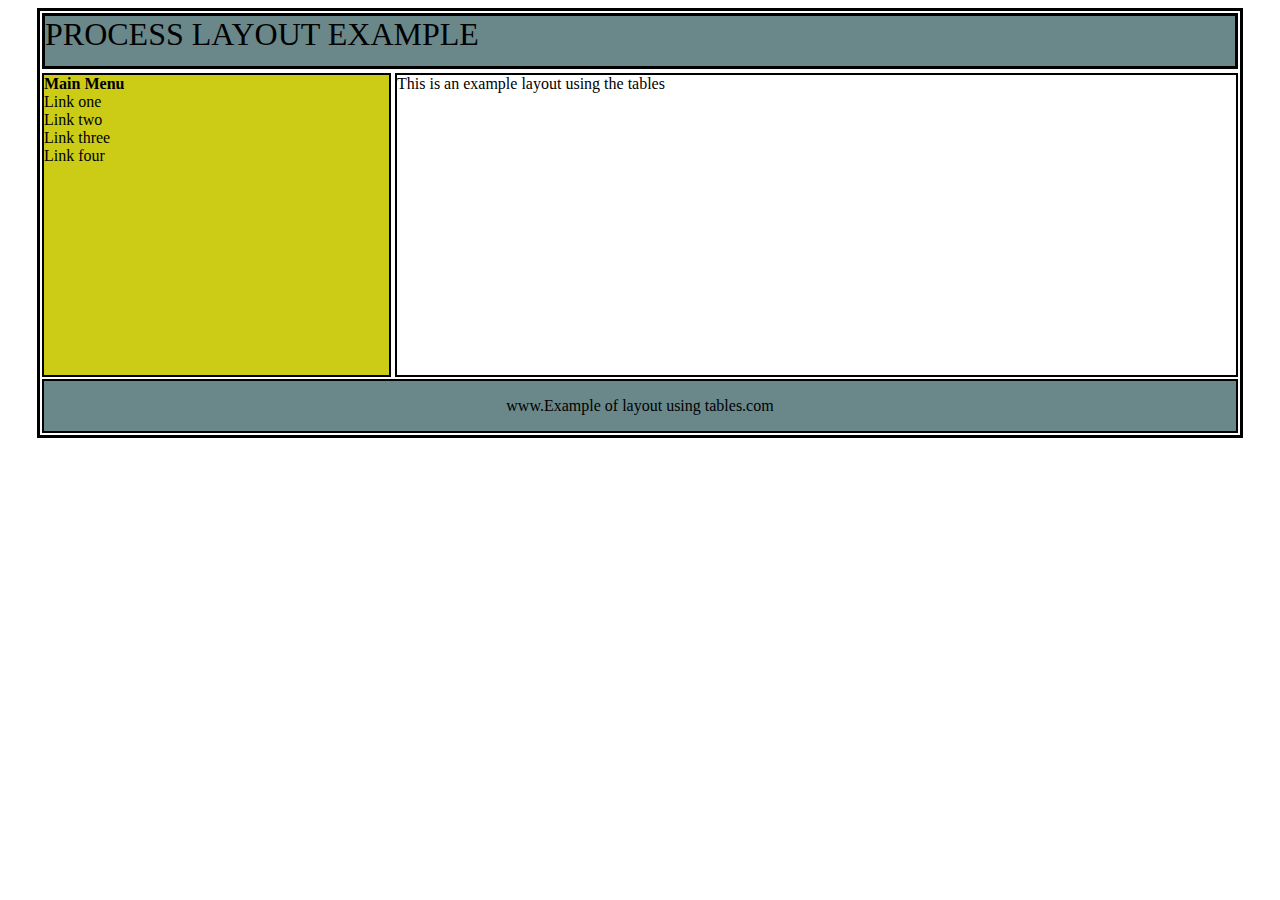
<file: Lab/Lab1/index1.html>
<!DOCTYPE html>
<html>
    <head>
        <title>Title</title>
        <meta charset="utf-8"> 
        <link rel="stylesheet" href="style1.css">
    </head>
    <body>
        <div id="container"> 
            <header> PROCESS LAYOUT EXAMPLE</header>

            <section id="content"> 
                <div id="left">                 
                    <h1> Main Menu </h1>
                    <p> Link one <br>  
                        Link two <br>
                        Link three <br>
                        Link four 
                    </p>
                
                </div>

                <div id="right"> This is an example layout using the tables</div>
            </section>

            <footer> www.Example of layout using tables.com</footer>
        </div>
        
    </body>


</html>
</file>
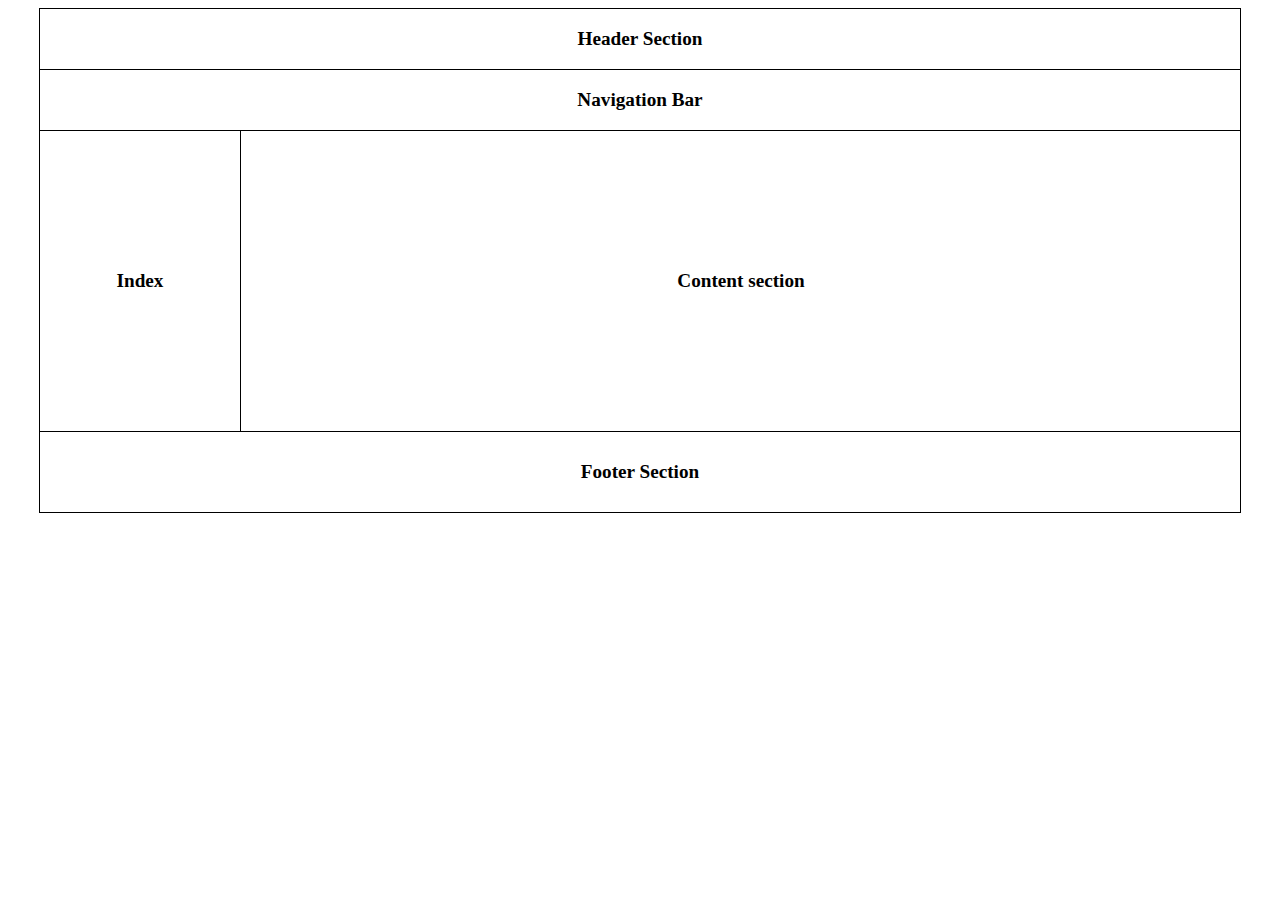
<file: Lab/Lab1/index2.html>
<!DOCTYPE html>
<html> 
    <head>
    <title>Title2</title>
    <meta charset="utf-8"> 
    <link rel="stylesheet" href="style2.css">
</head>
<body> 
    <div id="container">
        <header>Header Section</header>
        <nav>Navigation Bar</nav>
        <section id="content">
            <div id="left">
                Index
            </div>
            <div id="right">
                Content section
            </div>
        </section>
        <footer>Footer Section</footer>
    </div>

</body>
</html>
</file>
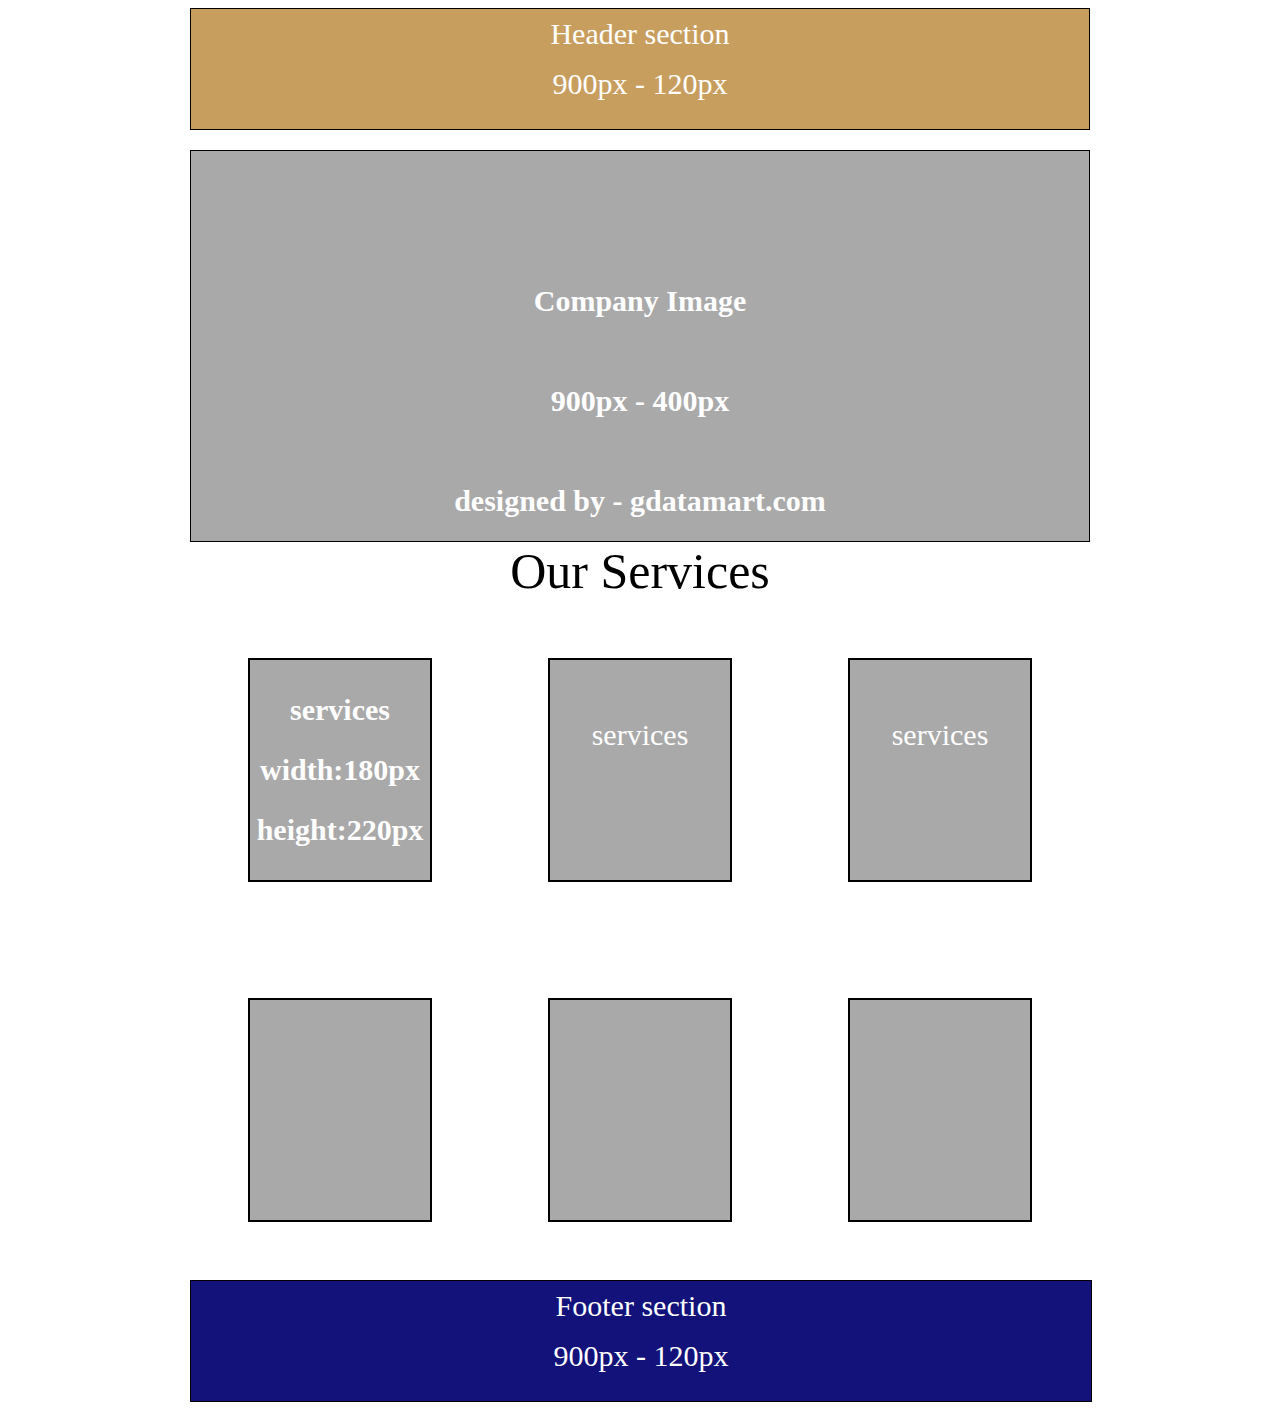
<file: Lab/Lab1/index3.html>
<!DOCTYPE html>
<html>
    <head>
        <title>Title3</title>
    <meta charset="utf-8"> 
    <link rel="stylesheet" href="style3.css">
    </head>
    <body>
        <div id="container">
            <header>Header section <br> 900px - 120px
            </header>
            <div id="content">
                <div id="image">
                    <h1> Company Image <br> 900px - 400px<br> designed by - gdatamart.com</h1>
                </div>
                <div id="ourservices">
                    Our Services
                </div>
                 <div id="services"> 
                <div class="ser"><h1>services <br>width:180px <br>height:220px</h1></div>
                <div class="ser">services</div>
                <div class="ser">services</div>
                <div class="ser"></div>
                <div class="ser"></div>
                <div class="ser"></div>
        

    </div>
            </div>
            <footer>Footer section <br>900px - 120px</footer>
        </div>
    </body>
</html>
</file>
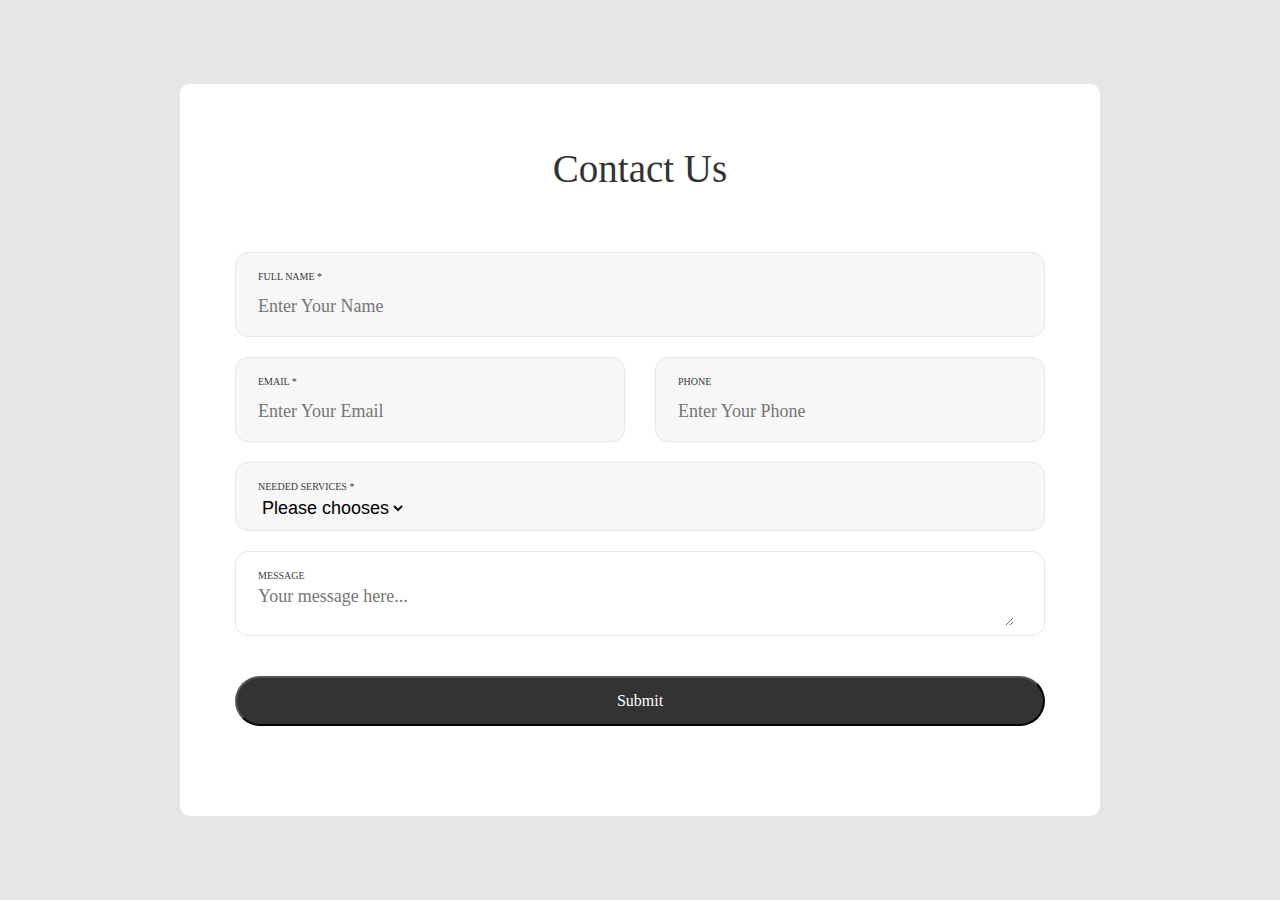
<file: Lab/Lab3/index1.html>
<!DOCTYPE html>
<html>
<head>
<title>Page Title</title>

<link rel="stylesheet" type="text/css" href="style.css">
</head>
<body>
<div class="container">
	<div class = "wrap">
		<form class ="form">	
			<span class ="header">
				Contact Us
			</span>

			<div class="sg1"><span class="label-input100">FULL NAME *</span>
					<input class="input100" type="text" name="name" placeholder="Enter Your Name">    </div>
			<div class="sg2 rs1-wrap-input100"><span class="label-input100">EMAIL *</span>
					<input class="input100" type="text" name="name" placeholder="Enter Your Email"></div>	
			<div class="sg3 rs1-wrap-input100"><span class="label-input100">PHONE</span>
					<input class="input100" type="text" name="name" placeholder="Enter Your Phone"></div>	
			<div class="sg4"><span class="label-input100">Needed Services *</span>
			<div class="sg5"> 
				<select class="otp" name="service" tabindex="-1" aria-hidden="true">	 <option>Please chooses</option>
						<option>1</option>
						<option>2</option>
						<option>3</option>
				</select>
				</div></div>

			<div style="background:white;" class=" wrap-input100 validate-input sg6 rs1-alert-validate" data-validate="Please Type Your Message">
			<span class="label-input100">Message</span>
			<textarea class="input100" name="message" placeholder="Your message here..."></textarea>
				</div>
			<div class= "submit">
					<button class="btn">
						<span> Submit  
								<i class="btn-i" aria-hidden="true"></i>
						</span>
					</button>

</div>
				
		</form>
	</div>
	
	</div>
</div>


</body>
</html>
</file>
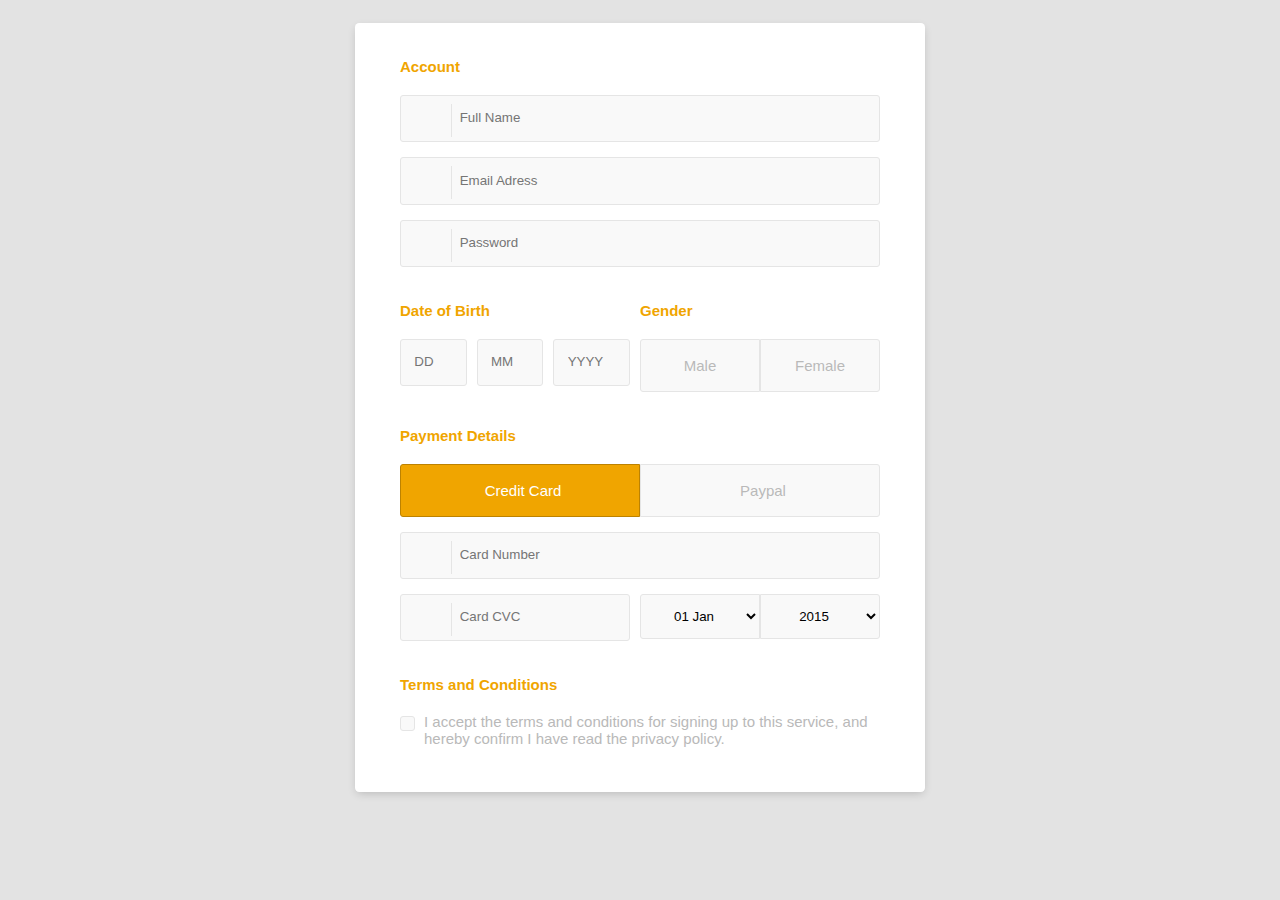
<file: Lab/Lab3/index3.html>
<!DOCTYPE html>
<html>
<head>
  <meta charset="utf-8">
  <meta name="viewport" content="width=device-width, initial-scale=1">
  <link rel="stylesheet" type="text/css" href="style3.css">
  <title>Form</title>
</head>
<body>

<div class="container">
  <form>
    <div class="row">
      <h4>Account</h4>
      <div class="input-group input-group-icon">
        <input type="text" placeholder="Full Name"/>
        <div class="input-icon"><i class="fa fa-user"></i></div>
      </div>
      <div class="input-group input-group-icon">
        <input type="email" placeholder="Email Adress"/>
        <div class="input-icon"><i class="fa fa-envelope"></i></div>
      </div>
      <div class="input-group input-group-icon">
        <input type="password" placeholder="Password"/>
        <div class="input-icon"><i class="fa fa-key"></i></div>
      </div>
    </div>
    <div class="row">
      <div class="col-half">
        <h4>Date of Birth</h4>
        <div class="input-group">
          <div class="col-third">
            <input type="text" placeholder="DD"/>
          </div>
          <div class="col-third">
            <input type="text" placeholder="MM"/>
          </div>
          <div class="col-third">
            <input type="text" placeholder="YYYY"/>
          </div>
        </div>
      </div>
      <div class="col-half">
        <h4>Gender</h4>
        <div class="input-group">
          <input id="gender-male" type="radio" name="gender" value="male"/>
          <label for="gender-male">Male</label>
          <input id="gender-female" type="radio" name="gender" value="female"/>
          <label for="gender-female">Female</label>
        </div>
      </div>
    </div>
    <div class="row">
      <h4>Payment Details</h4>
      <div class="input-group">
        <input id="payment-method-card" type="radio" name="payment-method" value="card" checked="true"/>
        <label for="payment-method-card"><span><i class="fa fa-cc-visa"></i>Credit Card</span></label>
        <input id="payment-method-paypal" type="radio" name="payment-method" value="paypal"/>
        <label for="payment-method-paypal"> <span><i class="fa fa-cc-paypal"></i>Paypal</span></label>
      </div>
      <div class="input-group input-group-icon">
        <input type="text" placeholder="Card Number"/>
        <div class="input-icon"><i class="fa fa-credit-card"></i></div>
      </div>
      <div class="col-half">
        <div class="input-group input-group-icon">
          <input type="text" placeholder="Card CVC"/>
          <div class="input-icon"><i class="fa fa-user"></i></div>
        </div>
      </div>
      <div class="col-half">
        <div class="input-group">
          <select>
            <option>01 Jan</option>
            <option>02 Jan</option>
          </select>
          <select>
            <option>2015</option>
            <option>2016</option>
          </select>
        </div>
      </div>
    </div>
    <div class="row">
      <h4>Terms and Conditions</h4>
      <div class="input-group">
        <input id="terms" type="checkbox"/>
        <label for="terms">I accept the terms and conditions for signing up to this service, and hereby confirm I have read the privacy policy.</label>
      </div>
    </div>
  </form>
</div> 
</body>
</html>
</file>
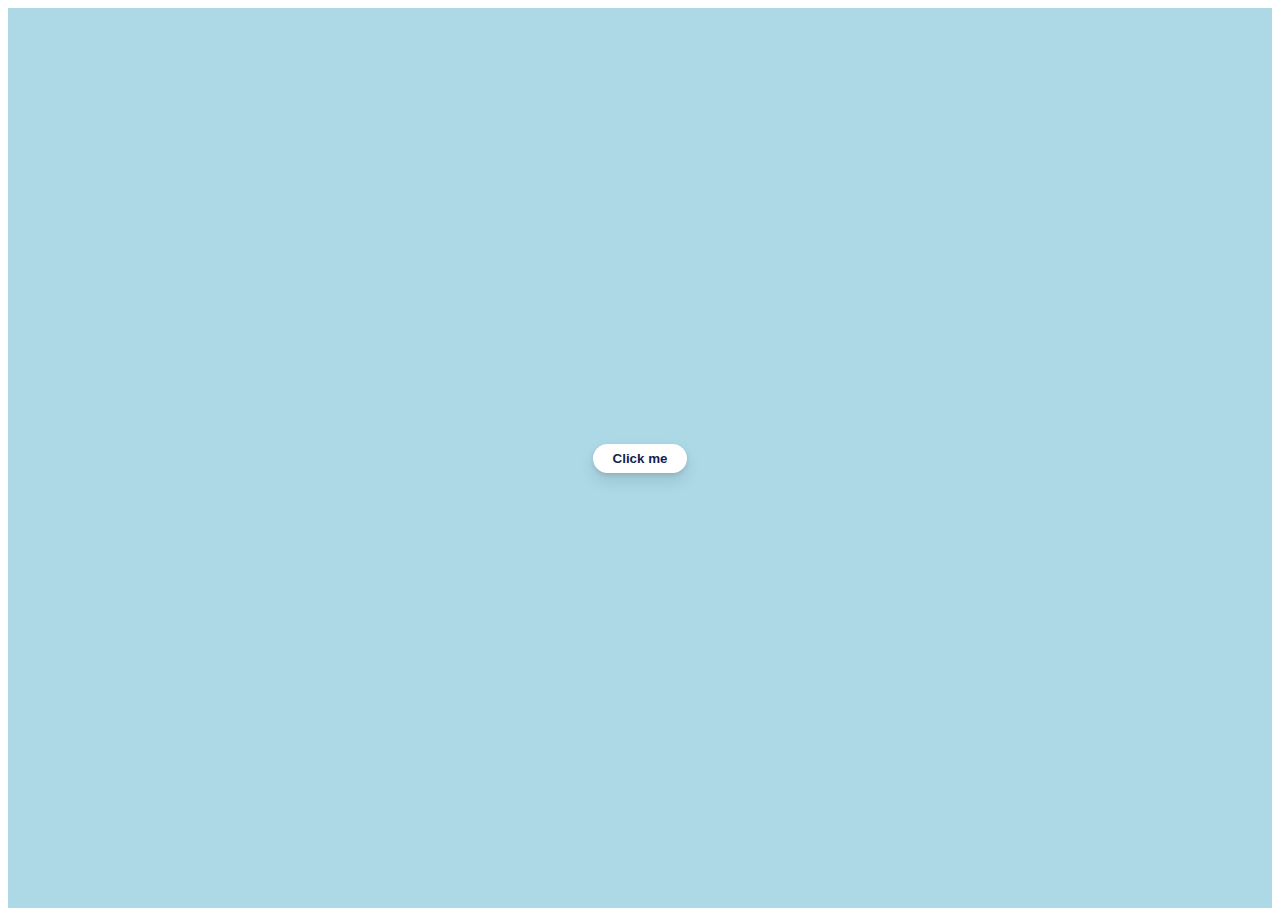
<file: Lab/Lab4/index01.html>
<!DOCTYPE html>
<html>
<head>
	<meta charset="utf-8">
	<meta name="viewport" content="width=device-width, initial-scale=1">
	<title>Title</title>
	<link rel="stylesheet" type="text/css" href="style01.css">
</head>
<body>
	<div class="background">
        <button class="btn-random">Click me</button>
    </div>

    <script src="main01.js"></script>
</body>
</html>
</file>
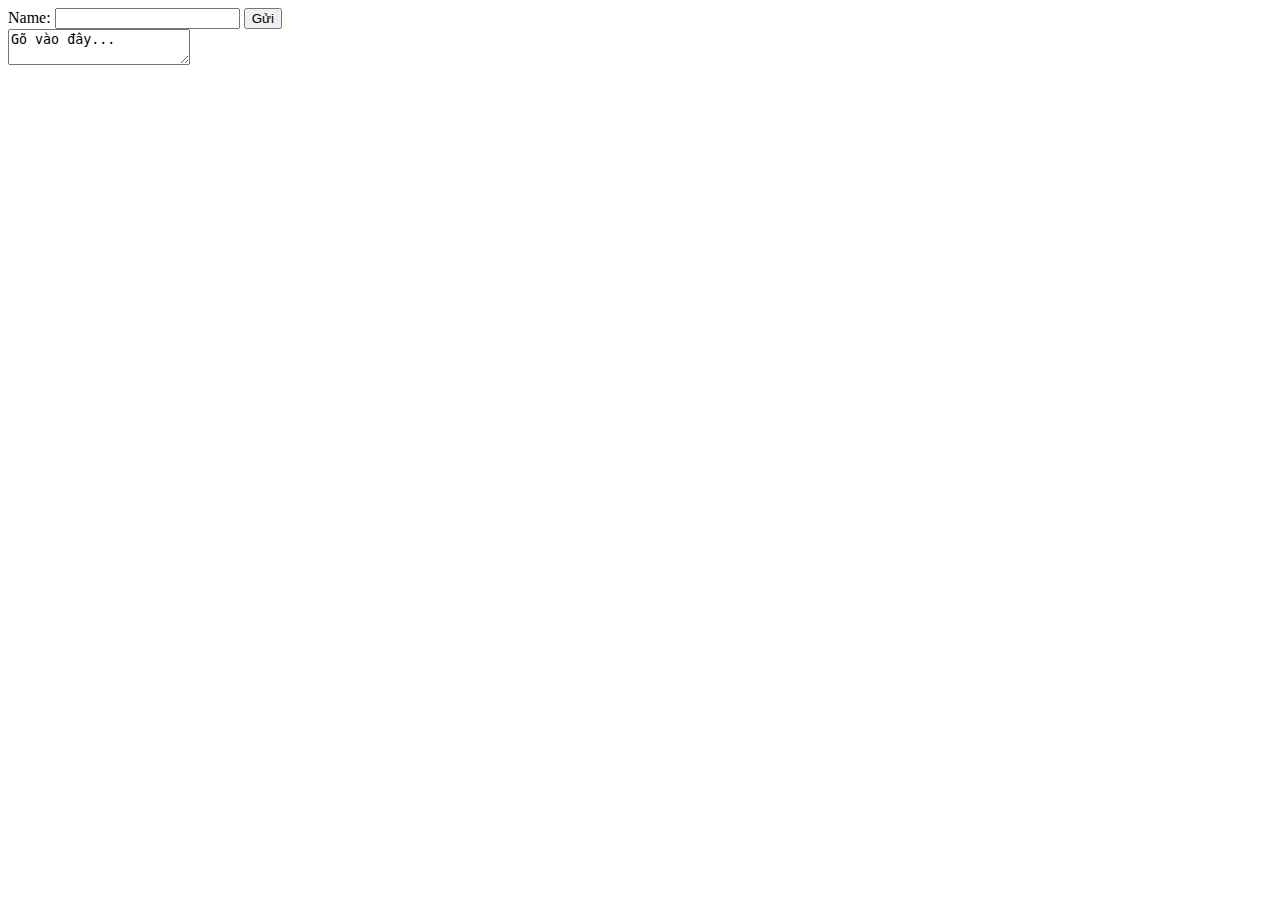
<file: Lab/Lab4/index04.html>
<!DOCTYPE html>
<html>
<head>
	<meta charset="utf-8">
	<meta name="viewport" content="width=device-width, initial-scale=1">
	<title>Bai04</title>
</head>
<body>
	<div class="containet"> 
		<form action="#" id="yform">
		Name: <input type="text" name="yname">
		<input type="submit" value="Gửi">
		</form>

		<textarea name="comment" form="yform">Gõ vào đây...</textarea>

	</div>

</body>
</html>
</file>
<file: Lab/Lab2/page a/stylesheets/index.css>
body{
    margin: 0;
    padding: 0;
    background: white;
    color: black;
    font-family: 'Segoe UI', Tahoma, Geneva, Verdana, sans-serif;
}

#page{
    width: 100%;
}

.container{
  margin: 0 238px;
}

#page #section_normal_1{
    height: 40px;
    font-size: 14px;
    line-height: 24px;
    padding: 20px 0 15px;
}

#page #section_normal_1 .sixteen{
    margin: 0 10px;
}

#page #section_normal_1 .alpha{
    float: left;
}


#page #section_normal_1 .omega{
    float: right;
    margin-left: 5px;
    margin: 0 0 0 5px;
}

#page #section_normal_1 .omega .htext_style{ 
    color: #a9a9a9;
    margin: 0 15px 0 0;
    padding: 5px 0 0 0;
    float: left ;
}

#page #section_normal_4_2{
    background: #333333;
    padding: 60px 0;
    margin: 0 10px;
    line-height: 24px;
    overflow: auto;

}

#page #section_normal_4_2 .alpha{
    float: left;
}

#page #section_normal_4_2 .omega{
    width: 50%;
    margin: 0 0 0 10px;
    float: right;

}

#page #section_normal_4_2 .omega .big_text{
    font-weight: bold;
    font-size: 22px;
    line-height: 30px;
    color: #2dc0e8;
    margin: 0 0 10px 0;
}

#page #section_normal_4_2 .omega .big_title{
    font-weight: bold;
    font-size: 48px;
    line-height: 52px;
    color: white;
    margin: 0 0 20px 0;
}

#page #section_normal_4_2 .omega .normal_text{
   font-size: 16px;
   line-height: 24px;
   color: #999;
   margin: 0 0 20px 0;
}

#page #section_normal_4_2 .omega .pix_button{
    background: #2dc0e8;
    color: white;
    text-decoration: none;
    padding: 12px 16px;
    margin: 5px 0;
}

#page #section_normal_6{
    color: #696969;
    text-align: center;
    padding: 40px 0;
    margin: 0 10px;
    border-bottom: 3px solid #ddd;
    overflow: auto;
}

#page #section_normal_6 .L1_style{
    font-size: 20px;
    font-weight: 800;
    margin: 0;
}

#page #section_normal_6 .L2_style{
    font-size: 16px;
    color: #a9a9a9;
    padding: 10px 0;
    margin: 0;
}

#page #section_normal_6 .logo_style{
    border-radius: 100%;
    float: left;
    margin: 25px 13px;
}

#page #section_normal_6 .alpha{
    width: 48%;
    margin: 40px 0 10px 0;
    float: left;
    border-radius: 5px;
    border: 3px solid #ddd;
}

#page #section_normal_6 .omega{
    width: 48%;
    margin: 40px 0 0 10px;
    float: right;
    border-radius: 5px;
    border:  3px solid #ddd;
}

#page #section_agency_5 {
    height: 450px;
    text-align: center;
}

#page #section_agency_5 .f1_style{
    font-weight: 500;
    font-size: 26px;
    padding: 60px 0 0;
    color: #5b9a68;
}

#page #section_agency_5 .f2_style{
    font-weight: 500;
    font-size: 16px;
    padding: 30px 0 ;
    margin: 0 190px;
    color: #a9a9a9;
}

#page #section_agency_5 .second_link{
    padding-bottom: 40px;
    font-size: 20px;
    font-weight: 700;
}

#page #section_agency_5 .second_link .slow_fade{
    color: #4d8c5a;
    border: 2px solid #5b9a68;
    padding: 20px 35px;
    border-radius: 3px;
    text-decoration: none;
}

#page #section_agency_5 .pix_text{
    font-size: 14px;
    color: #a9a9a9;
}

#page #section_agency_5 .pix_text .pixfort_st{
    font-weight: bold;
}

#page #section_agency_5 .center_btn{
    padding: 30px 0;
}
</file>
<file: Lab/Lab2/page b/stylesheets/style.css>
body{
    margin: 0;
    padding: 0;
    background: white;
    color: black;
    font-family: 'Segoe UI', Tahoma, Geneva, Verdana, sans-serif;
}

#page{
    width: 100%;
}

.container{
  margin: 0 238px;
  position: relative;
}

#page #section_text_2{
    padding: 20px 0;
    background: #f3f3f3;
}

#page #section_text_2 .container{
    color: #444;
}

#page #section_text_2 .container .alpha{
    margin: 0 10px 0 0;
    float: left;
}

#page #section_text_2 .container .alpha .extra_small_padding{
    padding: 10px 0;
}

#page #section_text_2 .container .omega{
    text-align: right;
    padding: 10px 0;
    margin: 0 0 0 10px;
}

#page #section_text_2 .container .omega .btn_normal{
    background: orange;
    font-size: 12px;
    font-weight: bold;
    margin: 5px 0;
    padding: 8px 25px;
    text-decoration: none;
    border-radius: 3px;
}

#page #section_header_1 .header_style{
    color: #7f7f7f;
    overflow: auto;
 
}

#page #section_header_1 .header_style .navbar-header{
    display: none;
}

#page #section_header_1 .header_style .right_socials{
    float: right;
    padding: 25px 0;

}

#page #section_header_1 .header_style .bottom-icons{
    list-style: none;
    display: flex;
}

#page #section_header_1 .header_style .bottom-icons img{
    margin: 0 18px 0 0;
}

#page #section_header_1 .header_style .navbar-left{
    float: left;
    list-style: none;
    margin-left: -40px;
    
}

#page #section_header_1 .header_style .navbar-left .propClone{
    float: left;
    font-size: 15px;
    font-weight: 500;
    line-height: 24px;
    padding: 25px 20px 25px 0;
}

#page #section_header_1 .header_style .navbar-left a{
    text-decoration: none;
    color: #444;
}

#page #section_slider{
    background: #eee;
    padding: 80px 0;
}

#page #section_slider .container img{
    width: 980px;
    height: 380px;
}

#page #section_slider .carousel-indicators{ 
    margin: 0;
    right: 16px;
    top: 16px;
    width: auto;
    line-height: 8px;
    position: absolute;
    z-index: 15;
    padding-left: 0;
}

.carousel-indicators li{
    vertical-align: top;
    border: none;
    display: inline-block;
    text-indent: -999px;
    cursor: pointer;
    border-radius: 10px;
    line-height: 18px;
    vertical-align: top;
    border: none;
    width: 8px;
    height: 8px;
    margin: 0 0 0 6px;
    background-color: rgba(44, 62, 80, 0.5);
}

.carousel-indicators .active {
    background-color: #fff;
    width: 8px;
    height: 8px;
    margin: 0 0 0 6px;
}


#page #section_slider .carousel-inner .item{
    position: relative;
    display: none;
}

#page #section_slider .carousel-inner .active{
    left: 0;
    display: block;
}

#page #section_slider .carousel-inner .carousel-caption {
    padding: 30px 19px 22px;
    background: linear-gradient(rgba(0,0,0,0), rgba(0,0,0,0.8) 70%);
    left: 0;
    right: 0;
    bottom: 0;
    text-align: left;
    border-radius: 0 0 6px 6px;
    text-shadow: none;
    z-index: 10;
    color:  white;
    position: absolute;
}

#page #section_slider .carousel-control{
    position: absolute;
    top: 45%;
    border: 3px solid #ffffff;
    height: 40px;
    width: 40px;
    border-radius: 23px;
}

#page #section_slider .left{
    left: 15px;
    line-height: 35px;
    color: #fff;
}

#page #section_slider .right{
    left: auto;
    right: 15px;
    line-height: 35px;
    color: #fff;
}

#page #section_gym_4{
    overflow: auto;
}

#page #section_gym_4 .top_padding{
    padding-top: 60px;
}

#page #section_gym_4 .column{
    width: 240px;
    height: 430px;
    float: left;
    padding: 20px 0;
    margin: 0 40px;
}

#page #section_gym_4 .part_st{
    text-align: center;
    position: relative;
}

#page #section_gym_4 .logo_style{
    border-radius: 100%;
}

#page #section_gym_4 .text_gym_style{
    padding-top: 15px;
}

#page #section_gym_4 .gym_st{
    height: 40px;
    color: #000;
    font-weight: 700;
    font-size: 18px;
    margin: 0 0 20px 0;
}

#page #section_gym_4 .gym_text{
    color: #a9a9a9;
    font-size: 14px;
    max-width: 200px;
    margin: 0 30px 20px;
}

#page #section_gym_4 .link_3_btn{
    background: orange;
    font-size: 12px;
    font-weight: bold;
    margin: 5px 0;
    padding: 8px 25px;
    border-radius: 3px;
}

#page #section_gym_4 .link_3_btn .pix_text{
    text-decoration: none;
}

#page #section_intro_title{
    padding-bottom: 60px;
    text-align: center;
    color: #444;
    overflow: auto;
    background: #f3f3f3;
}

#page #section_intro_title .flat_pricing_list{
    list-style: none;
    border-radius: 4px;
    padding: 30px;
    margin: 10px 0;
}

#page #section_intro_title .column{
    width: 300px;
    height: 400px;
    float: left;
    padding: 20px 0;
    margin: 10px 5px;     
    border: 1px solid #DDDDDD;
    background: white;
}

#page #section_intro_title .big_title{
    color: #2dc0e8;
    margin-bottom: 10px;
    font-size: 48px;
    line-height: 52px;
}

#page #section_intro_title strong{
    color: #999;
}

#page #section_intro_title li{
    padding: 10px 0;
}

#page #section_intro_title .editContent{
    color: #999;
    
}

#page #section_intro_title .btn_normal{
    background: #2dc0e8a8;
    font-size: 12px;
    font-weight: bold;
    padding: 15px 22px;
    border-radius: 3px;
    text-decoration: none;
}

#page #section_party_3 {
    background: #191919;
}   

#page #section_party_3 .text_input{
    background: rgba(0,0,0,0.15);
    position: relative;
    border: 1px solid #292929;
    max-width: 450px;
    margin-left: auto;
    margin-right: auto;
    padding-left: 20px;
    padding-right: 20px;
    box-sizing: border-box;
    text-align: center;
    margin-top: 70px;
    margin-bottom: 70px;
    padding-top: 40px;
    padding-bottom: 20px;
}

#page #section_party_3 .headtext_style{
    color: #fff;
    font-size: 26px;
    line-height: 100%;
}

#page #section_party_3 .segment{
    background: #1c8ff5;
    width: 80px;
    height: 6px;
    margin: 25px 0;
    margin-left: auto;
    margin-right: auto;
}

#page #section_party_3 .subtext_style{
    color: gray;
    font-size: 18px;
    max-width: 320px;
    padding-bottom: 14px;
    margin-left: auto;
    margin-right: auto;
}

#page #section_party_3 .contact_st{
    width: 100%;
    text-align: left;
}

#page #section_party_3 #contact_form{
    position: relative;
    padding: 10px 0;
}

#page #section_party_3 .pix_text{
    border-radius: 3px;
    color: #888;
    font-weight: 400;
    width: 100%;
    padding: 15px 10px;
    margin-bottom: 10px;
    box-sizing: border-box;
}

#page #section_party_3 .subscribe_btn{
    background: blue;
    border: none;
    border-radius: 3px;
    color: #fff;
    margin: 0;
    padding: 10px;
    position: relative;
    width: 100%;
    height: 48px;
    font-weight: 400;
    font-size: 16px;
}

#page #section_party_4{
  background: #151515;
}


#page #section_party_4 .foot_st{
    text-align: center;
}

#page #section_party_4 .rights_st{
    float: left;
    color: #a9a9a9;
    font-size: 14px;
    text-align: left;
    padding-top: 25px;
    position: relative;
}

#page #section_party_4 .pixfort_st{
    color: #1c8ff5;
    font-weight: 700;
    font-size: 14px;
    text-align: left;
    position: relative;
}

#page #section_party_4 .socbuttons {
    position: relative;
    overflow: hidden;
    width: 100%;
}

#page #section_party_4 .soc_icons {
    background: rgba(0,0,0,0.0);
    border-radius: 3px;
    float: right;
}

#page #section_party_4 .bottom-icons{
    list-style: none;
    display: flex;
}

#page #section_party_4 .likes_st {
    color: #a9a9a9;
    font-size: 14px;
    position: relative; 
    float: right;
}
</file>
<file: Lab/Lab2/page c/stylesheets/style.css>
body{
    background: #fff;
    font-size: 16px;
    line-height: 24px;
    font-family: 'Open Sans',sans-serif !important;
    color: #444;
    margin: 0;
    padding: 0;
    border: 0;
}

div{
    margin: 0;
    padding: 0;
    border: 0;
}

#page{
    width: 100%;
}

.container{
  margin: 0 238px;
  position: relative;
}
#section_header_2_dark{
    overflow: auto;
}

#section_header_2_dark .navbar-toggle.pix_text{
    display: none;
}

#section_header_2_dark .header_nav_1.dark.pix_builder_bg{
    background: #333333;
    overflow: auto;
}

#section_header_2_dark .navbar-header{
    float: left;
}

#section_header_2_dark .pix_nav_logo{
    padding: 30px 0 0;
}

#section_header_2_dark .navbar-right{
    float: right;
}

#section_header_2_dark .propClone{
    list-style: none;
    font-size: 15px;
    font-weight: 500;
    padding: 25px 20px;
    float: left;
}

#section_header_2_dark .propClone a{
    text-decoration: none;
}

#section_pix_4{
    text-align: center;
}

#section_pix_4 .creative_header{
    position: relative;
    box-shadow: none;
    padding: 0;
    background: #333;
}

#section_pix_4 .section_video{
    position: absolute;
    top: 0;
    left: 0;
    min-height: 100%;
    min-width: 100%;
    overflow: hidden;
    z-index: 10;
    background: #eee;
}

#section_pix_4 .section_video .bgvid{
    z-index: 2;
    background-size: cover;
}

.creative_video_header .section_wrapper {
    background: rgba(0,0,0,0.5);
    padding: 100px 0;
    position: relative;
    z-index: 10;
    zoom: 1;
}

#section_pix_4 .title_style{
    font-size: 48px;
    color: #fff;
    font-weight: 700;
    padding-top: 160px;
    line-height: 100%;
}

#section_pix_4 .subtitle_style{
    max-width: 640px;
    margin-left: auto;
    margin-right: auto;
    color: #d3d3d3;
    font-size: 18px;
    line-height: 150%;
    padding: 30px 0;
}

#section_pix_4 .email_subscribe{
    background: #000000b3;
    border-radius: 5px;
    display: inline-block;
    max-width: 470px;
    height: 70px;
    padding: 0 15px;
    text-align: left;
}

#section_pix_4 .email_subscribe #contact_form input{
    background: #fff;
    border-radius: 3px;
    color: #000;
    font-weight: 400;
    font-size: 16px;
    padding: 8px 10px;
    width: 270px;
    position: relative;
    display: inline-block;
    top: 15px;
}

#section_pix_4 .subscribe_btn{
    background: #f1c232;
    border-radius: 3px;
    color: #fff;
    font-weight: 400;
    font-size: 14px;
    text-decoration: none;
    position: relative;
    padding: 9px 14px;
    margin-left: 10px;
    border: none;
    top: 15px;
}

#section_pix_4 .note_st{
    text-align: center;
    color: #add8e6;
    font-size: 13px;
    padding-bottom: 80px;
    padding-top: 20px;
}

#hidden_pix_1{
    display: none;
}

#section_university_5 .join_us_section{
    padding: 30px 0;
    overflow: auto;
}

#section_university_5  .alpha{
    float: left;
    width: 460px;
}

#section_university_5 .zone_left{
    width: 100%;
    display: inline-block;
    position: relative;
    padding: 30px 0;
}

#section_university_5  .alpha .zone_left .psingle_item {
    margin-bottom: 10px;
    display: inline-block;
}

#section_university_5  .alpha .zone_left .psingle_item img{
    position: relative;
    float: left;
    padding-top: 10px;
    width: 25%;
}

#section_university_5  .alpha .zone_left .text_st{
    position: relative;
    float: right;
    text-align: left;
    width: 68%;
    padding-left: 15px;
    padding-bottom: 30px;
}

#section_university_5  .alpha .zone_left .text_st .title_st{
    color: #000;
    font-size: 22px;
    line-height: 28px;
    font-weight: normal;
}

#section_university_5  .alpha .zone_left .text_st .subject_st{
    color: #a9a9a9;
    font-size: 16px;
    line-height: 26px;
    width: 100%;
    font-weight: normal;
}

#section_university_5 .omega{
    float: right;
}

#section_university_5 .substyle{
    background: #ebeaea;
    padding-top: 40px;
    padding-bottom: 5px;
    border-radius: 3px;
    width: 340px;
    height: 500px;
    text-align: center;
}

#section_university_5 .substyle .title-style{
    margin-left: 20px;
    color: #000;
    font-size: 22px;
}

#section_university_5 .substyle .text-style{
    position: relative;
    font-size: 14px;
    color: #a9a9a9;
    margin-left: 20px;
}

#section_university_5 .substyle #contact_form {
    color: #000;
    font-size: 11px;
    position: relative;
    margin-right: auto;
    margin-left: auto;
}

#section_university_5 .substyle #contact_form input{
    background: #fff;
    padding: 15px 10px;
    border: 1px solid #ccc;
    border-radius: 3px;
    color: #000;
    font-size: 14px;
    position: relative;
    width: 100%;
    box-sizing: border-box;
    padding-left: 10px;
}

#section_university_5 .substyle #contact_form select{
    background: #fff;
    padding: 15px 10px;
    border: 1px solid #ccc;
    border-radius: 3px;
    color: #000;
    font-size: 14px;
    position: relative;
    width: 100%;
    height: 42px;
    box-sizing: border-box;
    padding-left: 10px;
}

#section_university_5 .substyle .submit_btn{
    background: #7cc576;
    padding: 10px 30px;
    box-shadow: none;
    border: none;
    border-radius: 3px;
    color: #fff;
    font-size: 16px;
    text-decoration: none;
    font-weight: 400;
    text-shadow: none;
    position: relative;
    display: inline-block;
}

#hidden_pix_6{
    display: none;
}

#section_ecourse_7  {
    overflow: auto;
}

#section_ecourse_7 .foot_st{
    background: #f6f6f6;
    text-align: center;
}

#section_ecourse_7 .alpha{
    float: left;
}

#section_ecourse_7 .alpha .rights_st{
    color: #a9a9a9;
    font-size: 14px;
    text-align: left;
    position: relative;
    display: inline-block;
}

#section_ecourse_7 .alpha .rights_st .pixfort_st{
    color: #674397;
    font-weight: 700;
    font-size: 14px;
    text-align: left;
    position: relative;
    display: inline-block;
}

#section_ecourse_7 .omega{
    width: 520px;
    float: right;
}

#section_ecourse_7 .omega .likes_st{
    color: #a9a9a9;
    font-size: 14px;
    position: relative;
    display: inline-block;
    padding-right: 15px;  
    margin-bottom: 50px;  
}

#section_ecourse_7 .omega .bottom-icons{
    list-style: none;
}
</file>
<file: Lab/Lab1/style1.css>
#container {
    width: 1200px;
    margin: auto ;
    border: 3px solid black;
   

}
#container header {
    font-size: xx-large;
    height: 50px;
    background: #6a888a;
    border: 3px solid black;
    margin: 2px;
    
    
  
    
}
#container  #content {
    height: 300px;
    
    
}

#container #content #left {
    
    background: rgb(204, 204, 22);
    height: 300px;
    width: 345px;
    float: left;
    margin: 2px;
    border: 2px solid;
   
    
}
#container #content #left h1{
   margin: 0px;
   font-size: medium;
   
}
#container #content #left p{
    margin: 0px;
}

#container #content #right {
    margin: 2px;
    border: 2px solid;   
    background: white;
    height: 300px;   
    width: 839px;
    float: right   ;
}

#container footer{  
    line-height: 50px;
    height: 50px;
    background: #6a888a;
    overflow: auto;
    text-align: center;
    width: 1192px;
    margin: 2px;
    border: 2px solid;    
}
</file>
<file: Lab/Lab1/style2.css>
#container{
    width: 1200px;
    margin: auto;
    text-align: center;
    font-size: larger;
    border: 1px solid;
    font-weight: bold;
    
}

#container header{
    height: 60px;
   border-bottom: 1px solid;
   line-height: 60px;
   
}

#container nav{
    height: 60px;
    border-bottom: 1px solid;
    line-height: 60px;
   
}

#container #content {
    height: 300px;
   
    
}

#container #content #left {
    float: left;
   border-right: 1px solid;
    line-height: 300px;
    width: 200px;
    
}

#container #content #right{
    
    line-height: 300px;
    float: right;
    width: 998px;
    
    
    
}

#container footer{
    overflow: auto;
    height: 80px;
    border-top: 1px solid;
    line-height: 80px;
  
    
}
</file>
<file: Lab/Lab1/style3.css>
#container {
    width: 900px;
    margin: auto;
   
    
}

#container header{
    border: solid 1px black;
    height: 120px;
    background:rgb(200, 158, 94);
    text-align: center;
    font-size: 30px;
    line-height: 50px;
    color: white;
}

#container #content #image{
    border: solid 1px black;
    line-height: 100px;
    text-align: center;
    color: white;
    height: 390px;
    background-color: darkgrey;
    margin-top: 20px;
}
#container #content #image h1{
    font-size: 30px;
    color: white;
    padding-top: 80px;
}



#container #content #ourservices{
    font-size: 50px;
    text-align: center;
}

#container #content #services{
    background-color: white;
    height: 680px;
    text-align: center;
    color: white;
    line-height: 150px;
    font-size: 30px;
   
}


#container #content #services .ser{
    background-color: darkgray;
    width: 180px;
    height: 220px;
    float: left;
    border: 2px solid black;
    margin: 58px;
}
#container #content #services .ser h1{
    text-align: center;
    line-height: 60px;
    font-size: 30px;
    color: white;
}

#container footer {
    overflow: auto;
    text-align: center;
    width: 900px;
    height: 120px;
    background-color:rgb(18, 18, 122);
    font-size: 30px;
    line-height: 50px;
    color: white;
    border: solid 1px black;
}
</file>
<file: Lab/Lab3/style.css>
html{
    box-sizing: border-box;
    font-family: sans-serif;
    line-height: 1.15;
    -webkit-text-size-adjust: 100%;
    -ms-text-size-adjust: 100%;
    -ms-overflow-style: scrollbar;
    -webkit-tap-highlight-color: transparent;
}
*{
    margin: 0;
    padding: 0;
    box-sizing: border-box;
}
body{
	margin: 0;
    font-family:"Segoe UI",Roboto,"Helvetica Neue",Arial,sans-serif;
    font-size: 1rem;
    font-weight: 400;
    line-height: 1.5;
    color: #212529;
    background-color: #fff;
    box-sizing: border-box;
}
.header{
    display: block;
    width: 100%;
    font-family: Montserrat-Black;
    font-size: 39px;
    color: #333;
    line-height: 1.2;
    text-align: center;
    padding-bottom: 59px
}

.container{
	
	padding: 15px;
    width: 100%;
    min-height: 100vh;
    display: flex;
    flex-wrap: wrap;
    flex-direction: column;
    align-items: center;
    justify-content: center;
    background: #e6e6e6;
    
    
}


.wrap{
	
    width: 920px;
    background: #fff;
    border-radius: 10px;
    overflow: hidden;
    padding: 62px 55px 90px;
}
.form{
    width: 100%;
    display: -webkit-box;
    display: -webkit-flex;
    display: -moz-box;
    display: -ms-flexbox;
    display: flex;
    flex-wrap: wrap;
    justify-content: space-between;
}

.sg1, .sg3, .sg4, .sg6{
    width: 100%;
    position: relative;
    border: 1px solid #e6e6e6;
    border-radius: 13px;
    padding: 10px 30px 9px 22px;
    margin-bottom: 20px;
    background-color: #f7f7f7;
}
.sg2{
    width: 100%;
    border: 1px solid #e6e6e6;
    border-radius: 13px;
    padding: 10px 30px 9px 22px;
    margin-bottom: 20px;
    background-color: #f7f7f7;
}
.rs1-wrap-input100 {
    width: calc((100% - 30px)/2);
}
.label-input100{
    font-family: Montserrat-SemiBold;
    font-size: 10px;
    color: #393939;
    line-height: 1.5;
    text-transform: uppercase;
}
.input100{
    display: block;
    width: 100%;
    background: 0 0;
    font-family: Montserrat-SemiBold;
    font-size: 18px;
    color: #555;
    line-height: 1.2;
    padding-right: 15px;
    height: 40px;
    border: hidden;
}

.sg5 .otp{
    font-size: 18px;
    background: #f7f7f7;
    border: hidden;

}

.submit{
    display: -webkit-box;
    display: -webkit-flex;
    display: -moz-box;
    display: -ms-flexbox;
    display: flex;
    flex-wrap: wrap;
    justify-content: center;
    padding-top: 20px;
    width: 100%;
}

.submit .btn{
    display: -webkit-box;
    display: -webkit-flex;
    display: -moz-box;
    display: -ms-flexbox;
    display: flex;
    justify-content: center;
    align-items: center;
    padding: 0 20px;
    width: 100%;
    height: 50px;
    background-color: #333;
    border-radius: 25px;
    font-family: Montserrat-Medium;
    font-size: 16px;
    color: #fff;
    line-height: 1.2;
    -webkit-transition: all .4s;
    -o-transition: all .4s;
    -moz-transition: all .4s;
    transition: all .4s;
}

.submit .btn i{
    -webkit-transition: all .4s;
    -o-transition: all .4s;
    -moz-transition: all .4s;
    transition: all .4s;
}
</file>
<file: Lab/Lab3/style3.css>
*,
*:before,
*:after {
  box-sizing: border-box;
}
body {
  padding: 1em;
  font-family: "Open Sans", "Helvetica Neue", Helvetica, Arial, sans-serif;
  font-size: 15px;
  color: #b9b9b9;
  background-color: #e3e3e3;
}
h4 {
  color: #f0a500;
}
input,
input[type="radio"] + label,
input[type="checkbox"] + label:before,
select option,
select {
  width: 100%;
  padding: 1em;
  line-height: 1.4;
  background-color: #f9f9f9;
  border: 1px solid #e5e5e5;
  border-radius: 3px;
  -webkit-transition: 0.35s ease-in-out;
  -moz-transition: 0.35s ease-in-out;
  -o-transition: 0.35s ease-in-out;
  transition: 0.35s ease-in-out;
  transition: all 0.35s ease-in-out;
}
input:focus {
  outline: 0;
  border-color: #bd8200;
}
input:focus + .input-icon i {
  color: #f0a500;
}
input:focus + .input-icon:after {
  border-right-color: #f0a500;
}
input[type="radio"] {
  display: none;
}
input[type="radio"] + label,
select {
  display: inline-block;
  width: 50%;
  text-align: center;
  float: left;
  border-radius: 0;
}
input[type="radio"] + label:first-of-type {
  border-top-left-radius: 3px;
  border-bottom-left-radius: 3px;
}
input[type="radio"] + label:last-of-type {
  border-top-right-radius: 3px;
  border-bottom-right-radius: 3px;
}
input[type="radio"] + label i {
  padding-right: 0.4em;
}
input[type="radio"]:checked + label,
input:checked + label:before,
select:focus,
select:active {
  background-color: #f0a500;
  color: #fff;
  border-color: #bd8200;
}
input[type="checkbox"] {
  display: none;
}
input[type="checkbox"] + label {
  position: relative;
  display: block;
  padding-left: 1.6em;
}
input[type="checkbox"] + label:before {
  position: absolute;
  top: 0.2em;
  left: 0;
  display: block;
  width: 1em;
  height: 1em;
  padding: 0;
  content: "";
}
input[type="checkbox"] + label:after {
  position: absolute;
  top: 0.45em;
  left: 0.2em;
  font-size: 0.8em;
  color: #fff;
  opacity: 0;
  font-family: FontAwesome;
  content: "\f00c";
}
input:checked + label:after {
  opacity: 1;
}
select {
  height: 3.4em;
  line-height: 2;
}
select:first-of-type {
  border-top-left-radius: 3px;
  border-bottom-left-radius: 3px;
}
select:last-of-type {
  border-top-right-radius: 3px;
  border-bottom-right-radius: 3px;
}
select:focus,
select:active {
  outline: 0;
}
select option {
  background-color: #f0a500;
  color: #fff;
}
.input-group {
  margin-bottom: 1em;
  zoom: 1;
}
.input-group:before,
.input-group:after {
  content: "";
  display: table;
}
.input-group:after {
  clear: both;
}
.input-group-icon {
  position: relative;
}
.input-group-icon input {
  padding-left: 4.4em;
}
.input-group-icon .input-icon {
  position: absolute;
  top: 0;
  left: 0;
  width: 3.4em;
  height: 3.4em;
  line-height: 3.4em;
  text-align: center;
  pointer-events: none;
}
.input-group-icon .input-icon:after {
  position: absolute;
  top: 0.6em;
  bottom: 0.6em;
  left: 3.4em;
  display: block;
  border-right: 1px solid #e5e5e5;
  content: "";
  -webkit-transition: 0.35s ease-in-out;
  -moz-transition: 0.35s ease-in-out;
  -o-transition: 0.35s ease-in-out;
  transition: 0.35s ease-in-out;
  transition: all 0.35s ease-in-out;
}
.input-group-icon .input-icon i {
  -webkit-transition: 0.35s ease-in-out;
  -moz-transition: 0.35s ease-in-out;
  -o-transition: 0.35s ease-in-out;
  transition: 0.35s ease-in-out;
  transition: all 0.35s ease-in-out;
}
.container {
  max-width: 38em;
  padding: 1em 3em 2em 3em;
  margin: 0em auto;
  background-color: #fff;
  border-radius: 4.2px;
  box-shadow: 0px 3px 10px -2px rgba(0, 0, 0, 0.2);
}
.row {
  zoom: 1;
}
.row:before,
.row:after {
  content: "";
  display: table;
}
.row:after {
  clear: both;
}
.col-half {
  padding-right: 10px;
  float: left;
  width: 50%;
}
.col-half:last-of-type {
  padding-right: 0;
}
.col-third {
  padding-right: 10px;
  float: left;
  width: 33.33333333%;
}
.col-third:last-of-type {
  padding-right: 0;
}
@media only screen and (max-width: 540px) {
  .col-half {
    width: 100%;
    padding-right: 0;
  }
}
</file>
<file: Lab/Lab4/style01.css>
.background {
    width: 100%;
    height: 100vh;
    background: lightblue;
    display: flex;
    justify-content: center;
    align-items: center;
}

.btn-random {
    color: #141E51;
    background: #fff;
    padding: 7px 20px;
    font-weight: 700;
    border-radius: 25px;
    transition: all 0.4s;
    cursor: pointer;
    text-align: center;
    border: none;
    display: block;
    box-shadow: 0 2px 4px rgba(0, 0, 0, 0.1), 0 8px 16px rgba(0, 0, 0, 0.1);
}
.btn-random:focus {
  outline: none;
}
</file>
